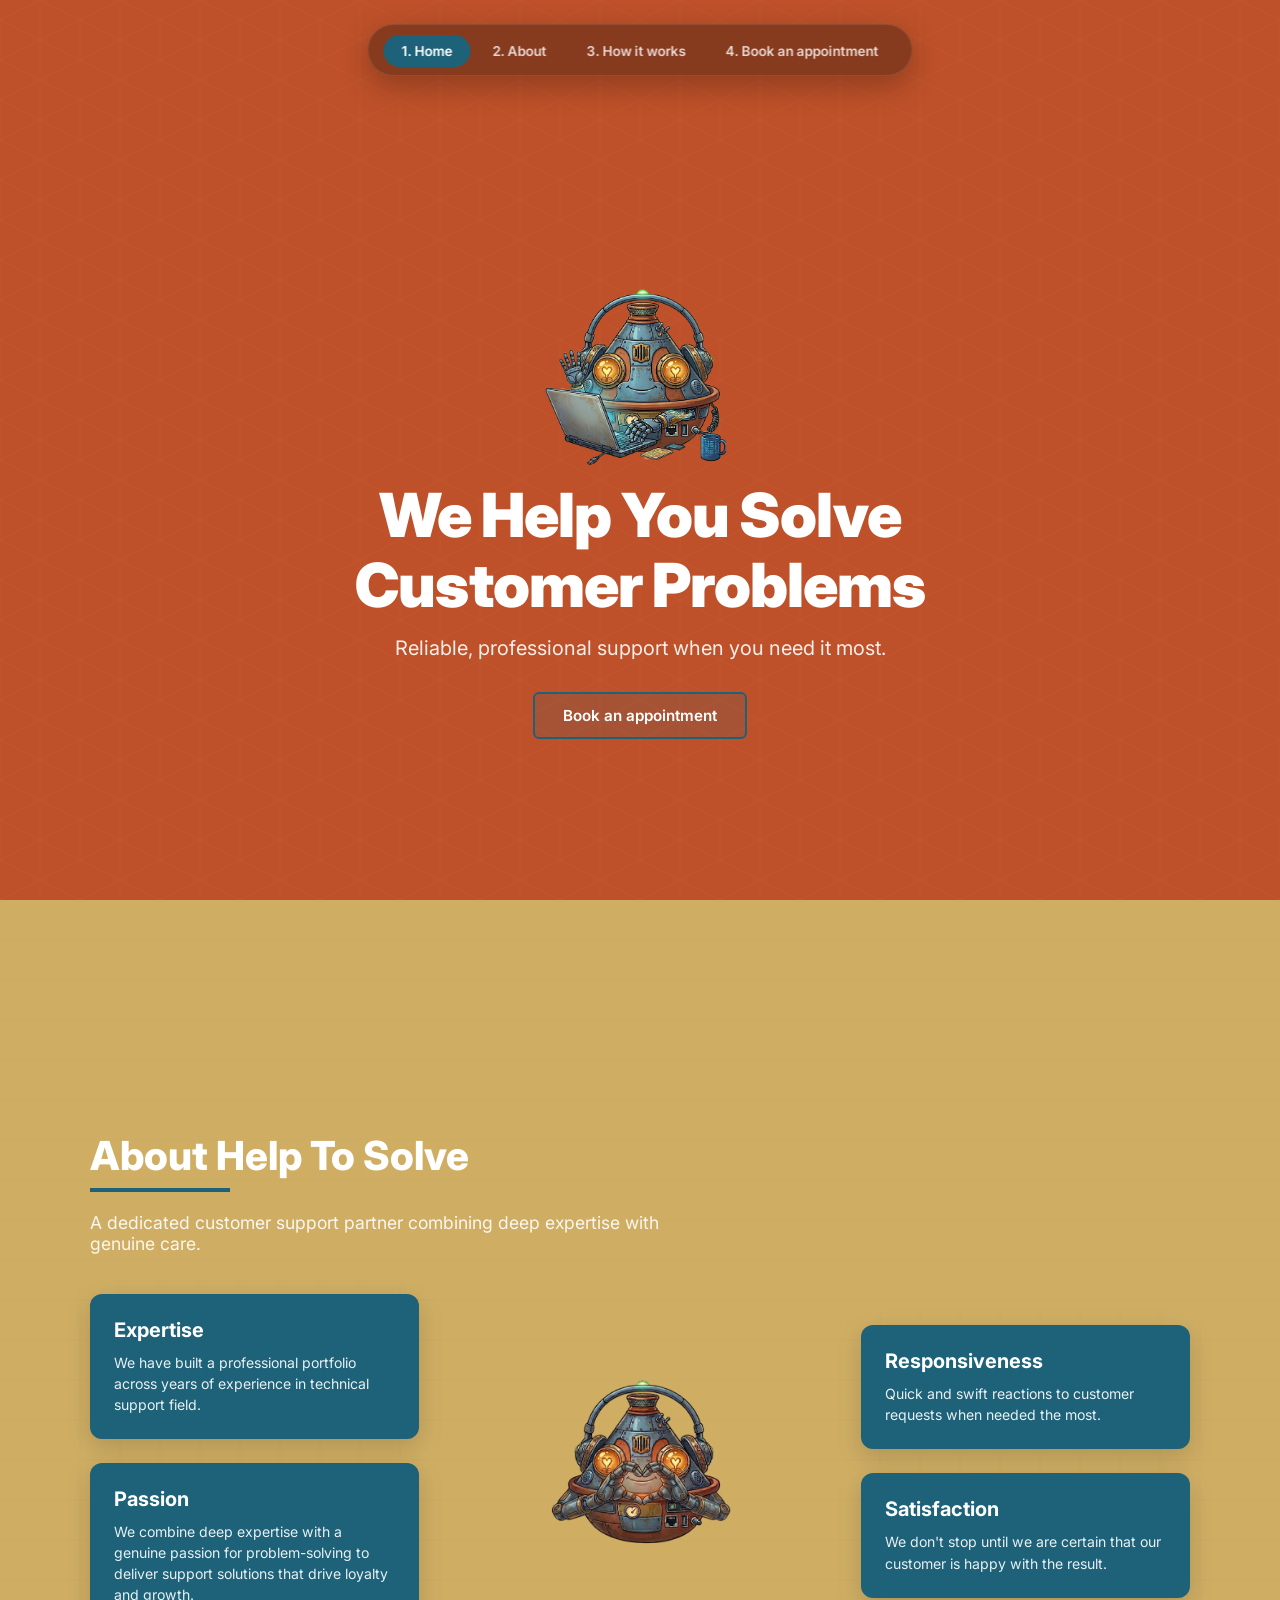
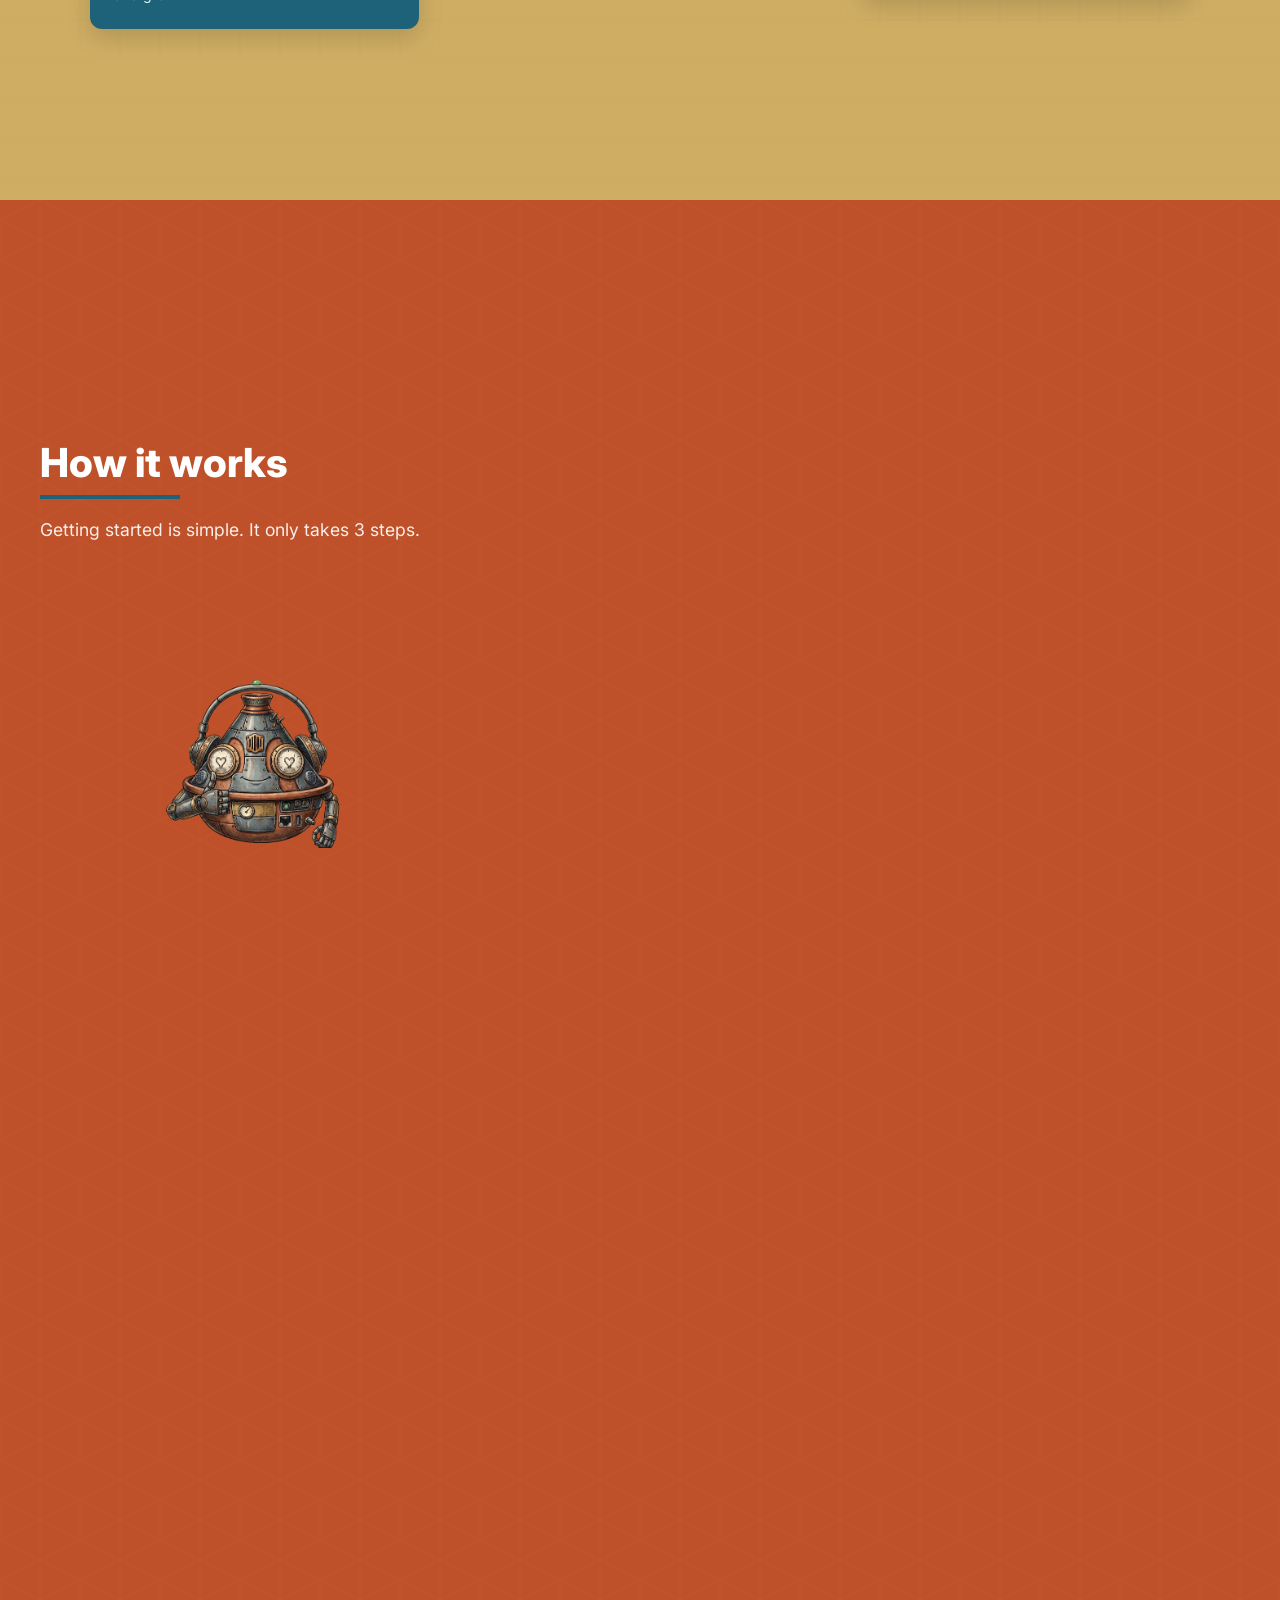
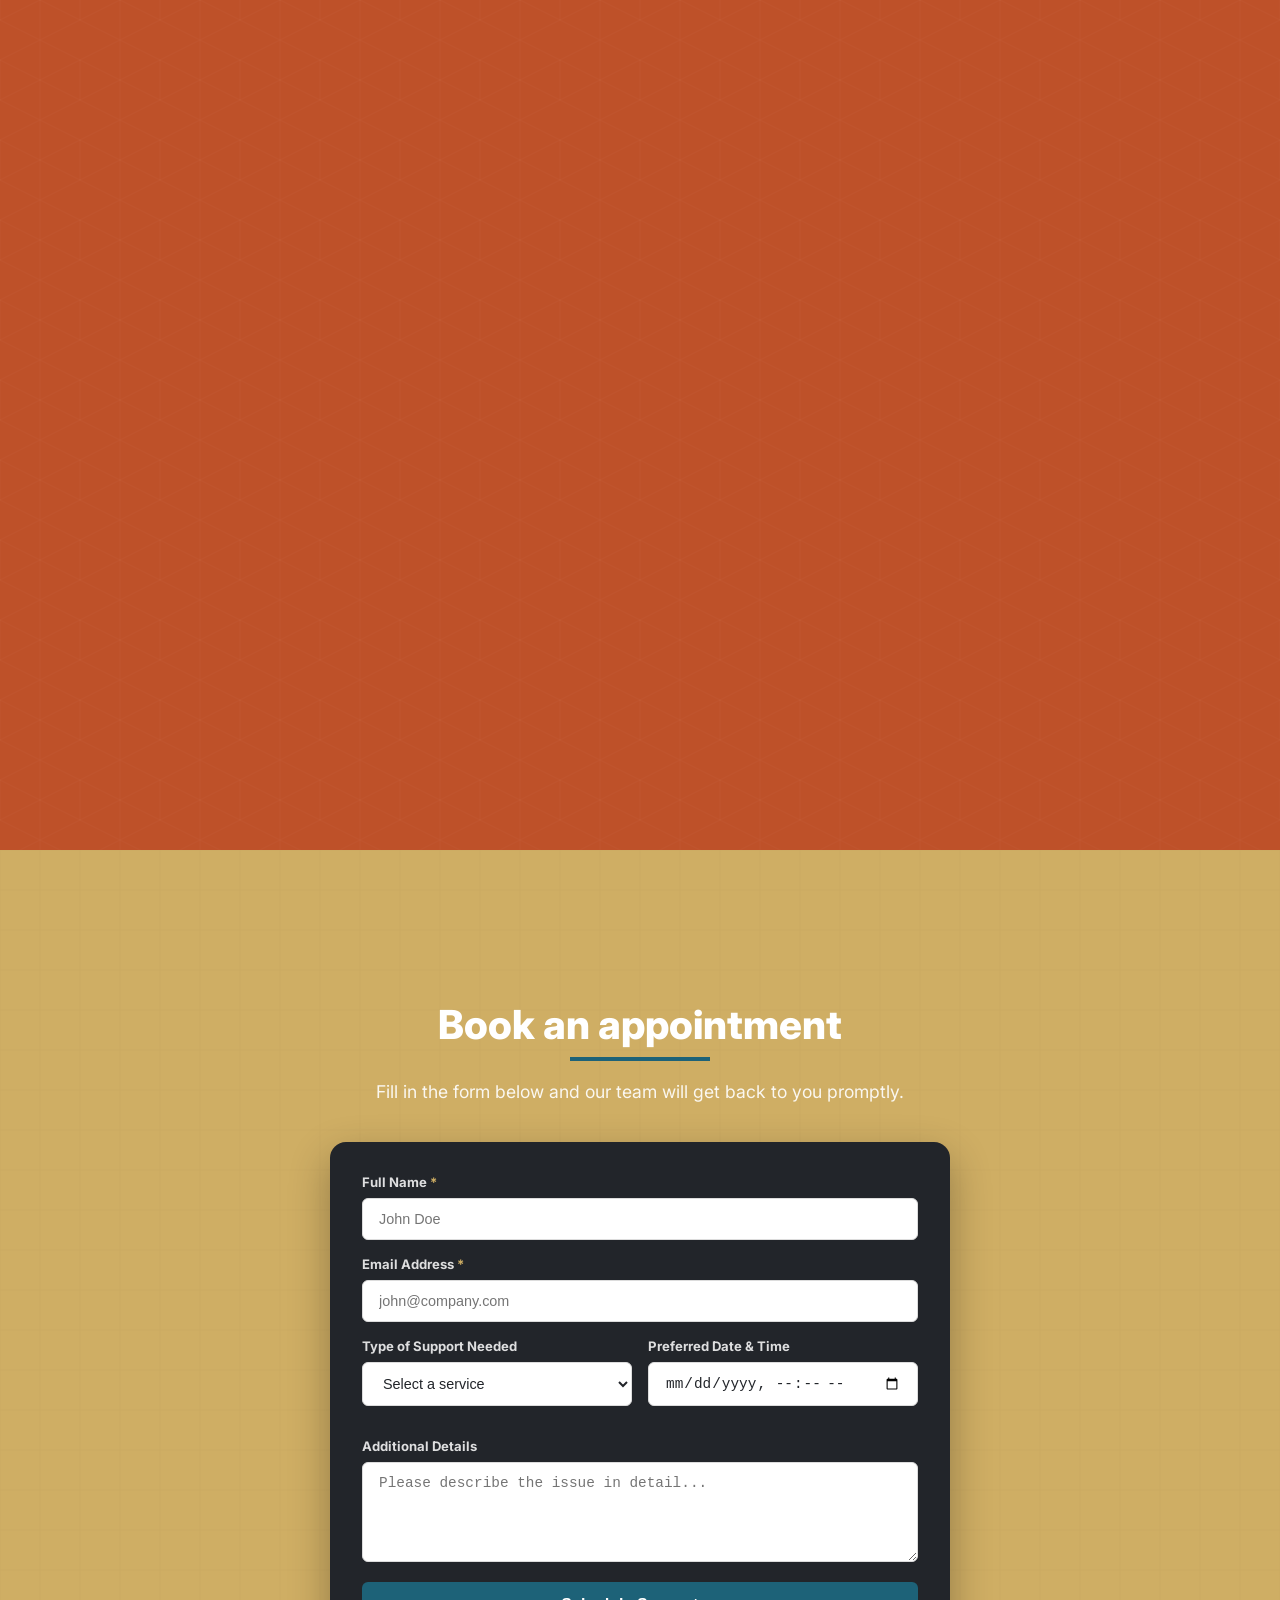
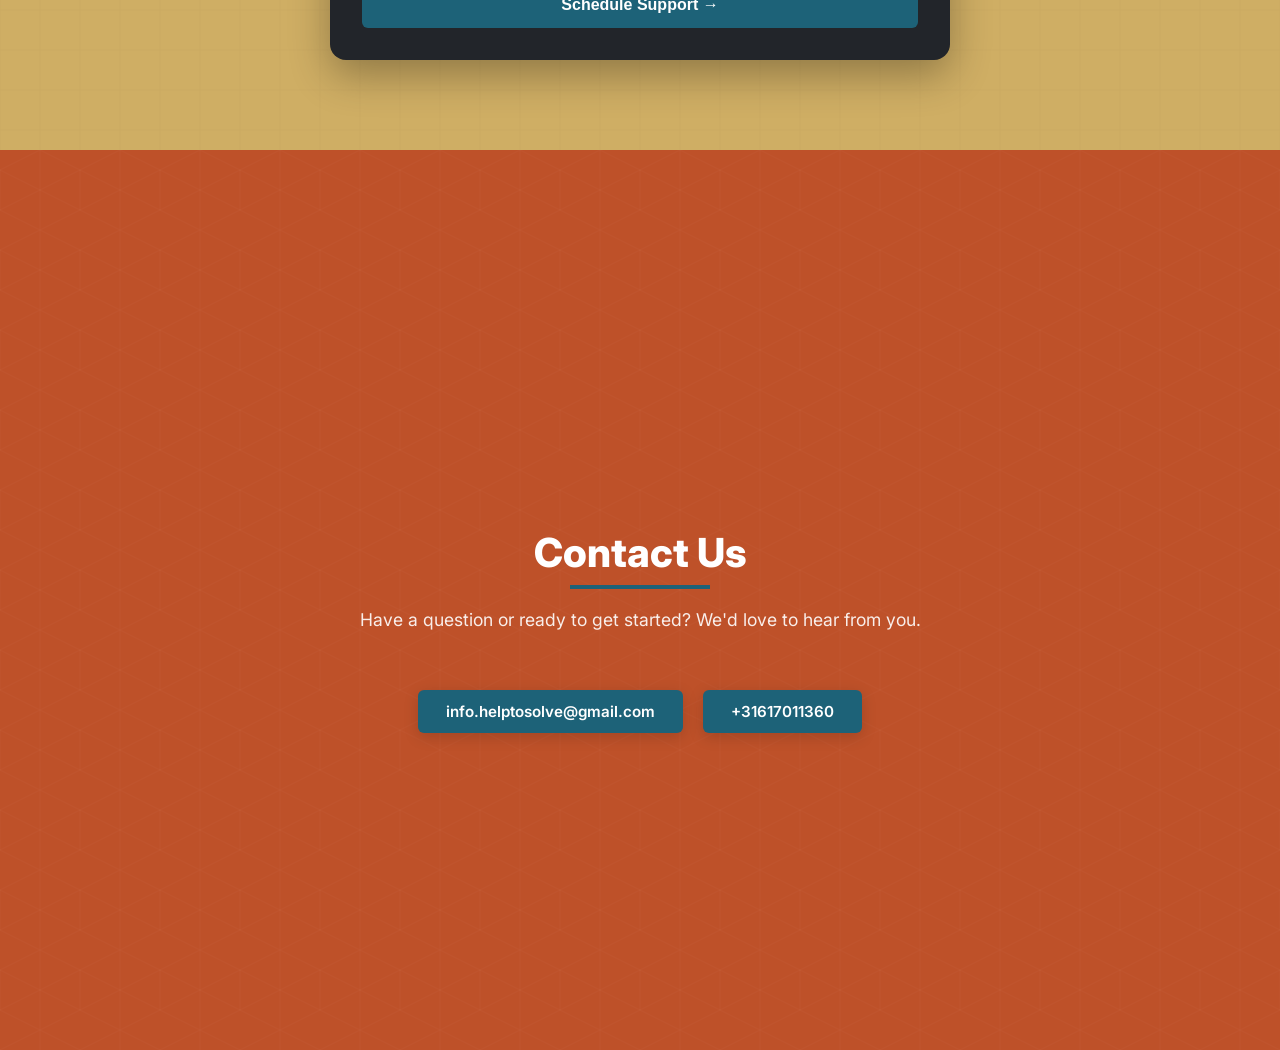
<file: index.html>
<!DOCTYPE html>
<html lang="en">
<head>
  <meta charset="UTF-8">
  <meta name="viewport" content="width=device-width, initial-scale=1.0">
  <title>Help To Solve - Professional Customer Support</title>
  
  <!-- Import Inter Google Font -->
  <link rel="preconnect" href="https://fonts.googleapis.com">
  <link rel="preconnect" href="https://fonts.gstatic.com" crossorigin>
  <link href="https://fonts.googleapis.com/css2?family=Inter:wght@400;600;700;800;900&display=swap" rel="stylesheet">

  <style>
    /* Global Styles */
    * {
      box-sizing: border-box;
      margin: 0;
      padding: 0;
    }
    
    html {
      scroll-behavior: smooth;
      font-family: 'Inter', sans-serif;
    }

    body {
      background-color: #1a1a1a;
      color: #ffffff;
      overflow-x: hidden;
    }

    /* Colors and Background Patterns */
    :root {
      --color-rust: #be5129;
      --color-rust-dark: #2a1a10;
      --color-gold: #cfae64;
      --color-teal: #1d6278;
      --color-teal-hover: #154c5d;
      --color-dark-card: #22252a;
    }

    /* Subtle isometric cube/hexagon grid for orange sections */
    .bg-rust-pattern {
      background-color: var(--color-rust);
      background-image: url("data:image/svg+xml,%3Csvg xmlns='http://www.w3.org/2000/svg' width='80' height='80' viewBox='0 0 80 80'%3E%3Cpath d='M40 0 L80 20 L80 60 L40 80 L0 60 L0 20 Z' fill='none' stroke='rgba(255,255,255,0.025)' stroke-width='1'/%3E%3Cpath d='M40 0 L40 80' fill='none' stroke='rgba(255,255,255,0.025)' stroke-width='1'/%3E%3Cpath d='M0 20 L80 60' fill='none' stroke='rgba(255,255,255,0.025)' stroke-width='1'/%3E%3Cpath d='M0 60 L80 20' fill='none' stroke='rgba(255,255,255,0.025)' stroke-width='1'/%3E%3C/svg%3E");
      transition: background-color 1.4s ease;
    }

    /* Subtle grid overlay for gold sections */
    .bg-gold-pattern {
      background-color: var(--color-gold);
      background-image: url("data:image/svg+xml,%3Csvg xmlns='http://www.w3.org/2000/svg' width='40' height='40' viewBox='0 0 40 40'%3E%3Crect width='40' height='40' fill='none' stroke='rgba(0,0,0,0.02)' stroke-width='1'/%3E%3C/svg%3E");
    }

    /* Parallax Card-Stacking Layout */
    section {
      position: sticky;
      top: 0;
      height: 100vh;
      width: 100%;
      display: flex;
      flex-direction: column;
      justify-content: center;
      align-items: center;
      overflow: hidden;
      padding: 100px 40px 40px 40px;
    }

    /* Z-Index sequence for card-overlap effect */
    #home { z-index: 1; }
    #about { z-index: 2; }
    #how-it-works-sec { z-index: 3; }
    #book { z-index: 4; }
    #contact { z-index: 5; }

    /* ===================== Intro / Boot Sequence ===================== */
    /* Hero starts darkened; JS removes .intro-active once the boot sequence finishes */
    #home.intro-active {
      background-color: var(--color-rust-dark);
    }

    #home.intro-active .bg-rust-pattern-overlay {
      opacity: 0;
    }

    /* Hero copy + button stay hidden/dim until boot completes */
    .hero-reveal {
      opacity: 0;
      transform: translateY(10px);
      transition: opacity 0.9s ease, transform 0.9s ease;
      pointer-events: none;
    }

    .hero-reveal.revealed {
      opacity: 1;
      transform: translateY(0);
      pointer-events: auto;
    }

    /* Nav stays hidden/dim until boot completes (transform combined with centering transform below) */
    .nav-container {
      opacity: 0;
      transition: opacity 0.9s ease, transform 0.9s ease;
      pointer-events: none;
    }

    .nav-container.revealed {
      opacity: 1;
      pointer-events: auto;
    }

    /* Eyes-off / eyes-on robot crossfade */
    .boot-robot-stack {
      position: relative;
      width: 220px;
      height: 220px;
    }

    .boot-robot-stack img {
      position: absolute;
      top: 0;
      left: 0;
      width: 220px;
      height: 220px;
      object-fit: contain;
    }

    #robot-eyes-off {
      opacity: 1;
      transition: opacity 1s ease;
    }

    #robot-eyes-on {
      opacity: 0;
      transition: opacity 1s ease;
    }

    #robot-eyes-off.eyes-off-hidden {
      opacity: 0;
    }

    #robot-eyes-on.eyes-on-visible {
      opacity: 1;
    }

    /* ===================== Nav Bar Wizard ===================== */
    .nav-container {
      position: fixed;
      top: 24px;
      left: 50%;
      transform: translateX(-50%);
      z-index: 1000;
      background-color: rgba(50, 25, 15, 0.4);
      backdrop-filter: blur(12px);
      -webkit-backdrop-filter: blur(12px);
      border: 1px solid rgba(255, 255, 255, 0.1);
      border-radius: 50px;
      padding: 15px;
      box-shadow: 0 10px 30px rgba(0, 0, 0, 0.25);
      width: max-content;
      max-width: 90%;
    }

    .nav-links {
      display: flex;
      gap: 4px;
      list-style: none;
      align-items: center;
    }

    .nav-item {
      color: rgba(255, 255, 255, 0.8);
      text-decoration: none;
      font-size: 0.85rem;
      font-weight: 600;
      padding: 8px 18px;
      border-radius: 30px;
      transition: all 0.3s ease;
      white-space: nowrap;
    }

    .nav-item:hover {
      color: #ffffff;
      background-color: rgba(255, 255, 255, 0.05);
    }

    .nav-item.active {
      color: #ffffff;
      background-color: var(--color-teal);
    }

    /* Common Typography & Title styling */
    .section-title {
      font-size: 2.5rem;
      font-weight: 800;
      text-align: left;
      margin-bottom: 8px;
      color: #ffffff;
    }

    .section-title.centered {
      text-align: center;
    }

    .underline-bar {
      width: 140px;
      height: 4px;
      background-color: var(--color-teal);
      margin-bottom: 20px;
    }

    .underline-bar.centered {
      margin-left: auto;
      margin-right: auto;
    }

    .section-desc {
      font-size: 1.1rem;
      color: rgba(255, 255, 255, 0.9);
      margin-bottom: 40px;
      text-align: left;
      font-weight: 400;
      max-width: 600px;
    }

    .section-desc.centered {
      text-align: center;
      margin-left: auto;
      margin-right: auto;
    }

    /* Section 1: Hero Home */
    #home .hero-content {
      text-align: center;
      max-width: 800px;
      z-index: 10;
    }

    #home h1 {
      font-size: 3.8rem;
      font-weight: 900;
      line-height: 1.15;
      margin-bottom: 16px;
      letter-spacing: -1px;
    }

    #home p {
      font-size: 1.25rem;
      color: rgba(255, 255, 255, 0.9);
      margin-bottom: 32px;
    }

    .btn-outline-teal {
      display: inline-block;
      text-decoration: none;
      color: #ffffff;
      font-weight: 600;
      border: 2px solid var(--color-teal);
      background-color: rgba(29, 98, 120, 0.15);
      padding: 12px 28px;
      border-radius: 6px;
      font-size: 0.95rem;
      transition: all 0.3s ease;
      cursor: pointer;
    }

    .btn-outline-teal:hover {
      background-color: var(--color-teal);
      box-shadow: 0 4px 15px rgba(29, 98, 120, 0.4);
    }

    .hero-robot-container {
      margin-top: 40px;
      display: flex;
      justify-content: center;
    }

    /* Robot images: circular background removed, transparent/contain only */
    .robot-img {
      width: 220px;
      height: 220px;
      object-fit: contain;
      background-color: transparent;
    }

    /* Section 2: About */
    #about {
      color: #ffffff;
    }

    #about .about-header {
      width: 100%;
      max-width: 1100px;
    }

    .about-grid {
      display: grid;
      grid-template-columns: 1fr 1.1fr 1fr;
      gap: 40px;
      align-items: center;
      width: 100%;
      max-width: 1100px;
    }

    .about-column {
      display: flex;
      flex-direction: column;
      gap: 24px;
    }

    .about-card {
      background-color: var(--color-teal);
      border-radius: 12px;
      padding: 24px;
      box-shadow: 0 8px 24px rgba(0, 0, 0, 0.15);
    }

    .about-card h3 {
      font-size: 1.25rem;
      font-weight: 700;
      margin-bottom: 10px;
    }

    .about-card p {
      font-size: 0.88rem;
      line-height: 1.5;
      color: rgba(255, 255, 255, 0.9);
    }

    .about-robot-center {
      display: flex;
      justify-content: center;
      align-items: center;
    }

    /* Section 3: How It Works Scroll Pin Setup */
    #how-it-works-sec {
      position: relative;
      height: 250vh; /* Set generous heights to allow trigger scroll room */
      padding: 0;
    }

    .how-it-works-sticky {
      position: sticky;
      top: 0;
      height: 100vh;
      width: 100%;
      display: flex;
      flex-direction: column;
      justify-content: center;
      padding: 100px 40px 40px 40px;
    }

    .how-it-works-header {
      width: 100%;
      max-width: 1000px;
      margin-bottom: 20px;
    }

    .how-it-works-content {
      display: grid;
      grid-template-columns: 1fr 1.2fr;
      gap: 60px;
      align-items: center;
      width: 100%;
      max-width: 1000px;
    }

    .how-it-works-robot {
      display: flex;
      justify-content: center;
    }

    .dialog-steps {
      display: flex;
      flex-direction: column;
      gap: 24px;
    }

    /* Dialogue Speech Bubble Style */
    .dialog-bubble {
      position: relative;
      background-color: var(--color-teal);
      border-radius: 12px;
      padding: 20px 24px;
      box-shadow: 0 8px 20px rgba(0, 0, 0, 0.15);
      opacity: 0;
      transform: translateX(30px);
      transition: all 0.6s cubic-bezier(0.16, 1, 0.3, 1);
    }

    .dialog-bubble.visible {
      opacity: 1;
      transform: translateX(0);
    }

    /* Dialogue Tail pointing towards the robot on the left */
    .dialog-bubble::after {
      content: '';
      position: absolute;
      left: -12px;
      top: 50%;
      transform: translateY(-50%);
      border-width: 8px 12px 8px 0;
      border-style: solid;
      border-color: transparent var(--color-teal) transparent transparent;
      display: block;
      width: 0;
    }

    .dialog-bubble h3 {
      font-size: 1.15rem;
      font-weight: 700;
      margin-bottom: 8px;
    }

    .dialog-bubble p {
      font-size: 0.88rem;
      line-height: 1.5;
      color: rgba(255, 255, 255, 0.9);
    }

    /* Section 4: Book an Appointment Form */
    .form-container {
      background-color: var(--color-dark-card);
      border-radius: 16px;
      width: 100%;
      max-width: 620px;
      padding: 32px;
      box-shadow: 0 15px 40px rgba(0, 0, 0, 0.3);
    }

    .form-row {
      display: grid;
      grid-template-columns: 1fr 1fr;
      gap: 16px;
      margin-bottom: 16px;
    }

    .form-group {
      margin-bottom: 16px;
    }

    .form-group label {
      display: block;
      margin-bottom: 8px;
      font-size: 0.82rem;
      font-weight: 700;
      color: rgba(255, 255, 255, 0.85);
    }

    .form-group label span {
      color: var(--color-gold);
    }

    .form-input, .form-select, .form-textarea {
      width: 100%;
      background-color: #ffffff;
      border: 1px solid #dcdcdc;
      border-radius: 6px;
      color: #22252a;
      padding: 12px 16px;
      font-size: 0.9rem;
      outline: none;
      transition: border-color 0.2s;
    }

    .form-input:focus, .form-select:focus, .form-textarea:focus {
      border-color: var(--color-teal);
    }

    .form-textarea {
      resize: vertical;
      min-height: 100px;
    }

    .btn-submit {
      width: 100%;
      background-color: var(--color-teal);
      color: #ffffff;
      border: none;
      border-radius: 6px;
      padding: 14px;
      font-size: 1rem;
      font-weight: 700;
      cursor: pointer;
      display: flex;
      align-items: center;
      justify-content: center;
      gap: 8px;
      transition: background-color 0.2s;
    }

    .btn-submit:hover {
      background-color: var(--color-teal-hover);
    }

    /* Section 5: Contact Us */
    .contact-pills {
      display: flex;
      gap: 20px;
      justify-content: center;
      margin-top: 20px;
    }

    .contact-pill {
      background-color: var(--color-teal);
      color: #ffffff;
      text-decoration: none;
      padding: 12px 28px;
      border-radius: 6px;
      font-weight: 600;
      font-size: 0.95rem;
      box-shadow: 0 4px 15px rgba(0, 0, 0, 0.15);
      transition: background-color 0.2s;
    }

    .contact-pill:hover {
      background-color: var(--color-teal-hover);
    }

    /* ===================== Responsive Design ===================== */

    /* ---- Tablet / small laptop (≤ 1024px): loosen up the widest desktop layout ---- */
    @media (max-width: 1024px) {
      .about-grid {
        grid-template-columns: 1fr 0.9fr 1fr;
        gap: 24px;
      }

      .how-it-works-content {
        gap: 36px;
      }

      #home h1 {
        font-size: 3.1rem;
      }
    }

    /* ---- Mobile (≤ 768px): stack everything, switch to a static document flow ---- */
    @media (max-width: 768px) {
      /* Stack layout on smaller screens to avoid overlapping cramped cards */
      section {
        position: relative !important;
        height: auto !important;
        min-height: 100vh;
        padding: 96px 20px 48px 20px;
      }

      #how-it-works-sec {
        height: auto !important;
        padding: 96px 20px 48px 20px;
      }

      .how-it-works-sticky {
        position: relative !important;
        height: auto !important;
        min-height: 0;
        padding: 0;
      }

      /* Nav: shrink padding, font size, and item spacing so 4 links fit comfortably */
      .nav-container {
        top: 14px;
        padding: 8px;
        max-width: 94%;
      }

      .nav-links {
        gap: 2px;
      }

      .nav-item {
        font-size: 0.72rem;
        padding: 7px 11px;
      }

      .section-title {
        font-size: 1.9rem;
      }

      .section-desc {
        font-size: 0.98rem;
        margin-bottom: 28px;
      }

      .underline-bar {
        width: 90px;
      }

      /* Hero */
      #home h1 {
        font-size: 2.2rem;
        letter-spacing: -0.5px;
      }

      #home p {
        font-size: 1.05rem;
        margin-bottom: 24px;
      }

      .boot-robot-stack,
      .boot-robot-stack img,
      .robot-img {
        width: 170px;
        height: 170px;
      }

      .hero-robot-container {
        margin-top: 24px;
      }

      .about-grid, .how-it-works-content {
        grid-template-columns: 1fr;
        gap: 28px;
      }

      .about-column {
        order: 2;
        gap: 16px;
      }

      .about-robot-center {
        order: 1;
      }

      .about-card {
        padding: 20px;
      }

      /* Force elements visible on mobile instead of scroll-tied */
      .dialog-bubble {
        opacity: 1 !important;
        transform: none !important;
        padding: 16px 18px;
      }

      .dialog-bubble::after {
        left: 50%;
        top: -12px;
        transform: translateX(-50%) rotate(90deg);
      }

      .how-it-works-robot {
        margin-bottom: 8px;
      }

      /* Form */
      .form-container {
        padding: 22px;
        border-radius: 14px;
      }

      .form-row {
        grid-template-columns: 1fr;
        margin-bottom: 0;
      }

      /* Prevent iOS Safari from auto-zooming on input focus */
      .form-input, .form-select, .form-textarea {
        font-size: 16px;
        padding: 12px 14px;
      }

      .contact-pills {
        flex-direction: column;
        align-items: center;
        width: 100%;
        gap: 14px;
      }

      .contact-pill {
        width: 100%;
        max-width: 100%;
        text-align: center;
        font-size: 0.85rem;
        padding: 12px 16px;
        word-break: break-word;
        box-sizing: border-box;
      }
    }

    /* ---- Small phones (≤ 420px): tighten further ---- */
    @media (max-width: 420px) {
      .nav-container {
        padding: 6px;
      }

      .nav-item {
        font-size: 0.66rem;
        padding: 6px 8px;
      }

      #home h1 {
        font-size: 1.85rem;
      }

      #home p {
        font-size: 0.95rem;
      }

      .section-title {
        font-size: 1.6rem;
      }

      .boot-robot-stack,
      .boot-robot-stack img,
      .robot-img {
        width: 140px;
        height: 140px;
      }

      .btn-outline-teal {
        padding: 11px 22px;
        font-size: 0.88rem;
      }

      section {
        padding: 88px 16px 40px 16px;
      }

      #how-it-works-sec {
        padding: 88px 16px 40px 16px;
      }

      .form-container {
        padding: 16px;
      }
    }

    /* ---- Respect reduced-motion preferences across all breakpoints ---- */
    @media (prefers-reduced-motion: reduce) {
      .bg-rust-pattern,
      .hero-reveal,
      .nav-container,
      #robot-eyes-off,
      #robot-eyes-on,
      .dialog-bubble {
        transition: none !important;
      }
    }
  </style>
</head>
<body>

  <!-- Blurred Navigation Wizard (hidden until boot sequence completes) -->
  <nav class="nav-container" id="mainNav">
    <ul class="nav-links">
      <li><a href="#home" class="nav-item active" data-short="Home">1. Home</a></li>
      <li><a href="#about" class="nav-item" data-short="About">2. About</a></li>
      <li><a href="#how-it-works" class="nav-item" data-short="How it works">3. How it works</a></li>
      <li><a href="#book" class="nav-item" data-short="Book">4. Book an appointment</a></li>
    </ul>
  </nav>

  <!-- Section 1: Hero / Home -->
  <section id="home" class="bg-rust-pattern intro-active">
    <div class="hero-content">

      <!-- Boot sequence robot: eyes-off image crossfades into eyes-on image -->
      <div class="hero-robot-container">
        <div class="boot-robot-stack">
          <img id="robot-eyes-off" src="ishaq2photos/tajioff.png" alt="Robot booting up" class="robot-img">
          <img id="robot-eyes-on" src="ishaq2photos/taji.png" alt="Robot ready to help" class="robot-img">
        </div>
      </div>

      <!-- Headline, copy, and CTA stay hidden until boot completes -->
      <h1 class="hero-reveal" id="heroTitle">We Help You Solve Customer Problems</h1>
      <p class="hero-reveal" id="heroDesc">Reliable, professional support when you need it most.</p>
      <a href="#book" class="btn-outline-teal hero-btn hero-reveal" id="heroBtn">Book an appointment</a>
    </div>
  </section>

  <!-- Section 2: About -->
  <section id="about" class="bg-gold-pattern">
    <div class="about-header">
      <h2 class="section-title">About Help To Solve</h2>
      <div class="underline-bar"></div>
      <p class="section-desc">A dedicated customer support partner combining deep expertise with genuine care.</p>
    </div>

    <div class="about-grid">
      <!-- Left Cards -->
      <div class="about-column">
        <div class="about-card">
          <h3>Expertise</h3>
          <p>We have built a professional portfolio across years of experience in technical support field.</p>
        </div>
        <div class="about-card">
          <h3>Passion</h3>
          <p>We combine deep expertise with a genuine passion for problem-solving to deliver support solutions that drive loyalty and growth.</p>
        </div>
      </div>

      <!-- Center Robot forming a Heart Placeholder -->
      <div class="about-robot-center">
        <img src="ishaq2photos/tajilovely.png" alt="About Robot Placeholder" class="robot-img">
      </div>

      <!-- Right Cards -->
      <div class="about-column">
        <div class="about-card">
          <h3>Responsiveness</h3>
          <p>Quick and swift reactions to customer requests when needed the most.</p>
        </div>
        <div class="about-card">
          <h3>Satisfaction</h3>
          <p>We don't stop until we are certain that our customer is happy with the result.</p>
        </div>
      </div>
    </div>
  </section>

  <!-- Section 3: How it Works (Wrapper triggers scroll pin inside sticky) -->
  <div id="how-it-works-sec" class="bg-rust-pattern">
    <div class="how-it-works-sticky">
      <div class="how-it-works-header">
        <h2 class="section-title">How it works</h2>
        <div class="underline-bar"></div>
        <p class="section-desc">Getting started is simple. It only takes 3 steps.</p>
      </div>

      <div class="how-it-works-content">
        <!-- Thumbs-up robot Placeholder -->
        <div class="how-it-works-robot">
          <img src="ishaq2photos/tajithumbsup.png" alt="How It Works Robot Placeholder" class="robot-img">
        </div>

        <!-- Scroll-Triggered Speech Dialogue Boxes -->
        <div class="dialog-steps">
          <div class="dialog-bubble" id="step1">
            <h3>1. Book An Appointment</h3>
            <p>Choose a time that works for you and tell us about your needs.</p>
          </div>
          <div class="dialog-bubble" id="step2">
            <h3>2. We Analyze your issue</h3>
            <p>Our team reviews your situation and crafts a tailored plan.</p>
          </div>
          <div class="dialog-bubble" id="step3">
            <h3>3. We come up with solutions</h3>
            <p>We implement solutions quickly so you can get back to growing.</p>
          </div>
        </div>
      </div>
    </div>
  </div>

  <!-- Section 4: Book An Appointment -->
  <section id="book" class="bg-gold-pattern">
    <h2 class="section-title centered">Book an appointment</h2>
    <div class="underline-bar centered"></div>
    <p class="section-desc centered">Fill in the form below and our team will get back to you promptly.</p>

    <div class="form-container">
      <form id="bookingForm" class="booking-form" method="POST" action="https://formsubmit.co/info.helptosolve@gmail.com">
        <input type="hidden" name="_subject" value="New Help to Solve Booking Request">
        <input type="hidden" name="_template" value="table">
        <input type="hidden" name="_next" value="https://your-site-url.com/thank-you.html">

        <div class="form-group">
          <label for="fullname">Full Name <span>*</span></label>
          <input type="text" id="fullname" name="name" class="form-input" placeholder="John Doe" required>
        </div>

        <div class="form-group">
          <label for="email">Email Address <span>*</span></label>
          <input type="email" id="email" name="email" class="form-input" placeholder="john@company.com" required>
        </div>

        <div class="form-row">
          <div class="form-group">
            <label for="support-type">Type of Support Needed</label>
            <select id="support-type" name="service" class="form-select" required>
              <option value="">Select a service</option>
              <option value="Customer Support">Customer Support</option>
              <option value="Technical Support">Technical Support</option>
              <option value="Billing Support">Billing Support</option>
              <option value="General Inquiry">General Inquiry</option>
            </select>
          </div>
          <div class="form-group">
            <label for="datetime">Preferred Date & Time</label>
            <input type="datetime-local" id="datetime" name="datetime" class="form-input" required>
          </div>
        </div>

        <div class="form-group">
          <label for="details">Additional Details</label>
          <textarea id="details" name="message" class="form-textarea" placeholder="Please describe the issue in detail..."></textarea>
        </div>

        <button type="submit" class="btn-submit">
          Schedule Support &rarr;
        </button>
      </form>
    </div>
  </section>

  <!-- Section 5: Contact Us / Footer -->
  <section id="contact" class="bg-rust-pattern">
    <h2 class="section-title centered">Contact Us</h2>
    <div class="underline-bar centered"></div>
    <p class="section-desc centered">Have a question or ready to get started? We'd love to hear from you.</p>

    <div class="contact-pills">
      <a href="mailto:info.helptosolve@gmail.com" class="contact-pill">info.helptosolve@gmail.com</a>
      <a href="tel:+31617011360" class="contact-pill">+31617011360</a>
    </div>
  </section>

  <script>
    // ===================== Responsive Nav Labels =====================
    // On narrow screens, swap full nav labels ("1. Book an appointment") for
    // short ones ("Book") so the pill never wraps or overflows horizontally.
    (function () {
      const navItemEls = document.querySelectorAll('.nav-item');
      const fullLabels = Array.from(navItemEls).map(el => el.textContent);
      const breakpoint = window.matchMedia('(max-width: 480px)');

      function applyLabels() {
        navItemEls.forEach((el, i) => {
          el.textContent = breakpoint.matches ? el.dataset.short : fullLabels[i];
        });
      }

      applyLabels();
      breakpoint.addEventListener('change', applyLabels);
    })();

    // ===================== Boot / Intro Sequence =====================
    // 1. Page loads dark, robot eyes off.
    // 2. After a short pause, eyes turn on (crossfade) and background fades to its normal color.
    // 3. Nav, headline, description, and button fade in once the background finishes transitioning.
    window.addEventListener('DOMContentLoaded', () => {
      const homeSection = document.getElementById('home');
      const eyesOff = document.getElementById('robot-eyes-off');
      const eyesOn = document.getElementById('robot-eyes-on');
      const nav = document.getElementById('mainNav');
      const revealEls = document.querySelectorAll('.hero-reveal');

      // Respect users who prefer reduced motion: skip straight to the resolved state.
      const prefersReducedMotion = window.matchMedia('(prefers-reduced-motion: reduce)').matches;

      if (prefersReducedMotion) {
        homeSection.classList.remove('intro-active');
        eyesOff.classList.add('eyes-off-hidden');
        eyesOn.classList.add('eyes-on-visible');
        nav.classList.add('revealed');
        revealEls.forEach(el => el.classList.add('revealed'));
        return;
      }

      // Step 1: brief pause on the dark, eyes-off state so it registers as a deliberate "booting" moment.
      setTimeout(() => {
        // Step 2: eyes turn on and background warms up to its normal rust color, simultaneously.
        eyesOff.classList.add('eyes-off-hidden');
        eyesOn.classList.add('eyes-on-visible');
        homeSection.classList.remove('intro-active');

        // Step 3: once the background/eyes transition is mostly done, reveal nav + hero copy + button.
        setTimeout(() => {
          nav.classList.add('revealed');
          revealEls.forEach(el => el.classList.add('revealed'));
        }, 900);
      }, 900);
    });

    // Elements Selection
    const navItems = document.querySelectorAll('.nav-item');
    const sections = [
      document.getElementById('home'),
      document.getElementById('about'),
      document.getElementById('how-it-works-sec'),
      document.getElementById('book')
    ];

    const howItWorksSection = document.getElementById('how-it-works-sec');
    const bubbles = [
      document.getElementById('step1'),
      document.getElementById('step2'),
      document.getElementById('step3')
    ];

    // Scroll Logic for Nav Wizard and Interactive Dialogue bubbles
    window.addEventListener('scroll', () => {
      const scrollPos = window.scrollY;
      const viewHeight = window.innerHeight;

      // 1. Wizard Indicator Highlight
      let currentActiveIndex = 0;
      sections.forEach((sec, index) => {
        const rect = sec.getBoundingClientRect();
        // Check if the section is currently active within view thresholds
        if (rect.top <= viewHeight * 0.4 && rect.bottom >= viewHeight * 0.4) {
          currentActiveIndex = index;
        }
      });

      // Maintain final nav element state at absolute bottom scroll
      if ((window.innerHeight + window.scrollY) >= document.documentElement.scrollHeight - 50) {
        currentActiveIndex = 3;
      }

      navItems.forEach((item, index) => {
        if (index === currentActiveIndex) {
          item.classList.add('active');
        } else {
          item.classList.remove('active');
        }
      });

      // 2. Individual Dialogue Bubbles Animation (How It Works)
      const rect3 = howItWorksSection.getBoundingClientRect();
      const totalScrollable = rect3.height - viewHeight;
      const currentScroll = -rect3.top;

      if (currentScroll >= 0 && currentScroll <= totalScrollable) {
        const progress = currentScroll / totalScrollable;

        // Custom progressive thresholds for bubble triggers (0.0 to 1.0 span)
        if (progress > 0.1) {
          bubbles[0].classList.add('visible');
        } else {
          bubbles[0].classList.remove('visible');
        }

        if (progress > 0.45) {
          bubbles[1].classList.add('visible');
        } else {
          bubbles[1].classList.remove('visible');
        }

        if (progress > 0.8) {
          bubbles[2].classList.add('visible');
        } else {
          bubbles[2].classList.remove('visible');
        }
      } else if (rect3.top > 0) {
        // Scrolled above section
        bubbles.forEach(b => b.classList.remove('visible'));
      } else if (rect3.bottom < viewHeight) {
        // Scrolled below section
        bubbles.forEach(b => b.classList.add('visible'));
      }
    });

    // Custom Scroll Handling for Anchor Clicks
    document.querySelectorAll('.nav-item, .hero-btn').forEach(anchor => {
      anchor.addEventListener('click', function(e) {
        const targetId = this.getAttribute('href');
        if (!targetId || targetId.charAt(0) !== '#') return;

        e.preventDefault();

        let targetElement = null;
        if (targetId === '#how-it-works') {
          targetElement = document.getElementById('how-it-works-sec');
        } else {
          targetElement = document.querySelector(targetId);
        }

        if (!targetElement) {
          targetElement = document.getElementById(targetId.slice(1));
        }

        if (targetElement) {
          targetElement.scrollIntoView({ behavior: 'smooth', block: 'start' });
          window.location.hash = targetId;
        }
      });
    });
  </script>
</body>
</html>
</file>
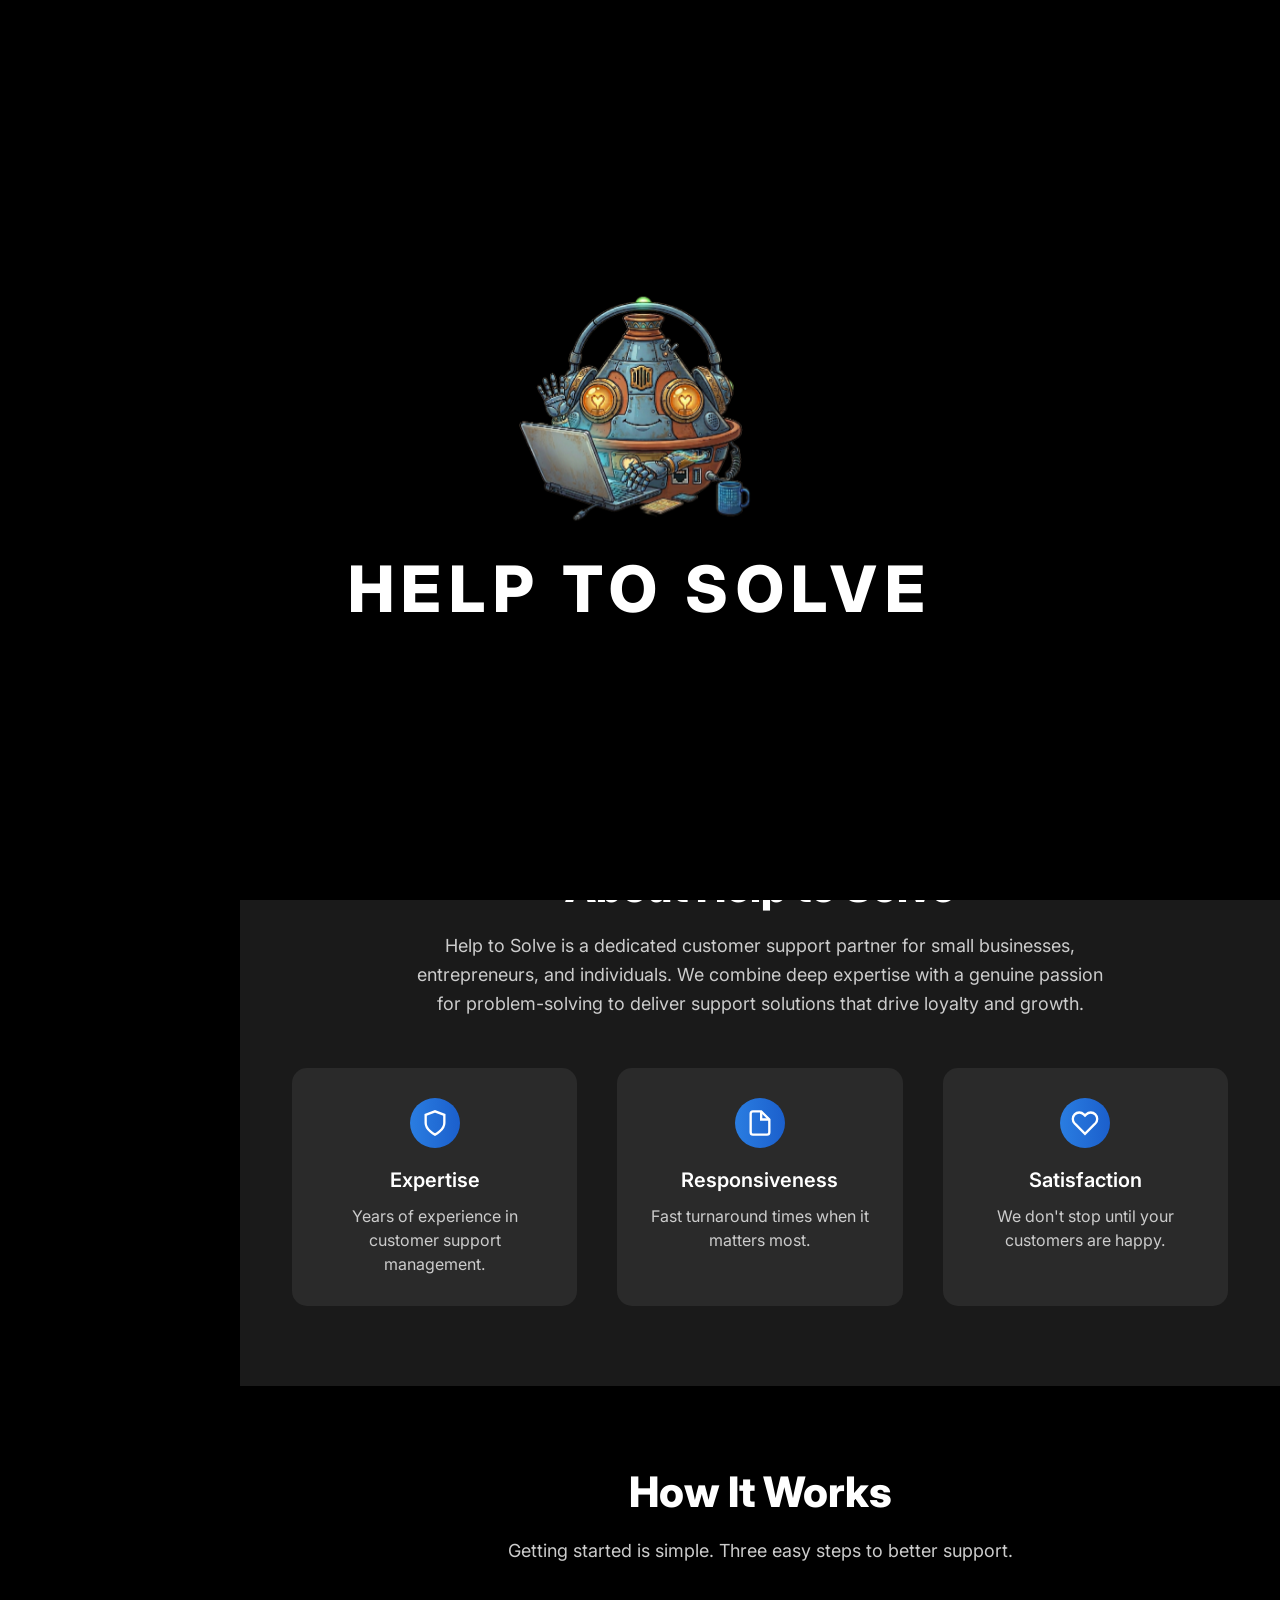
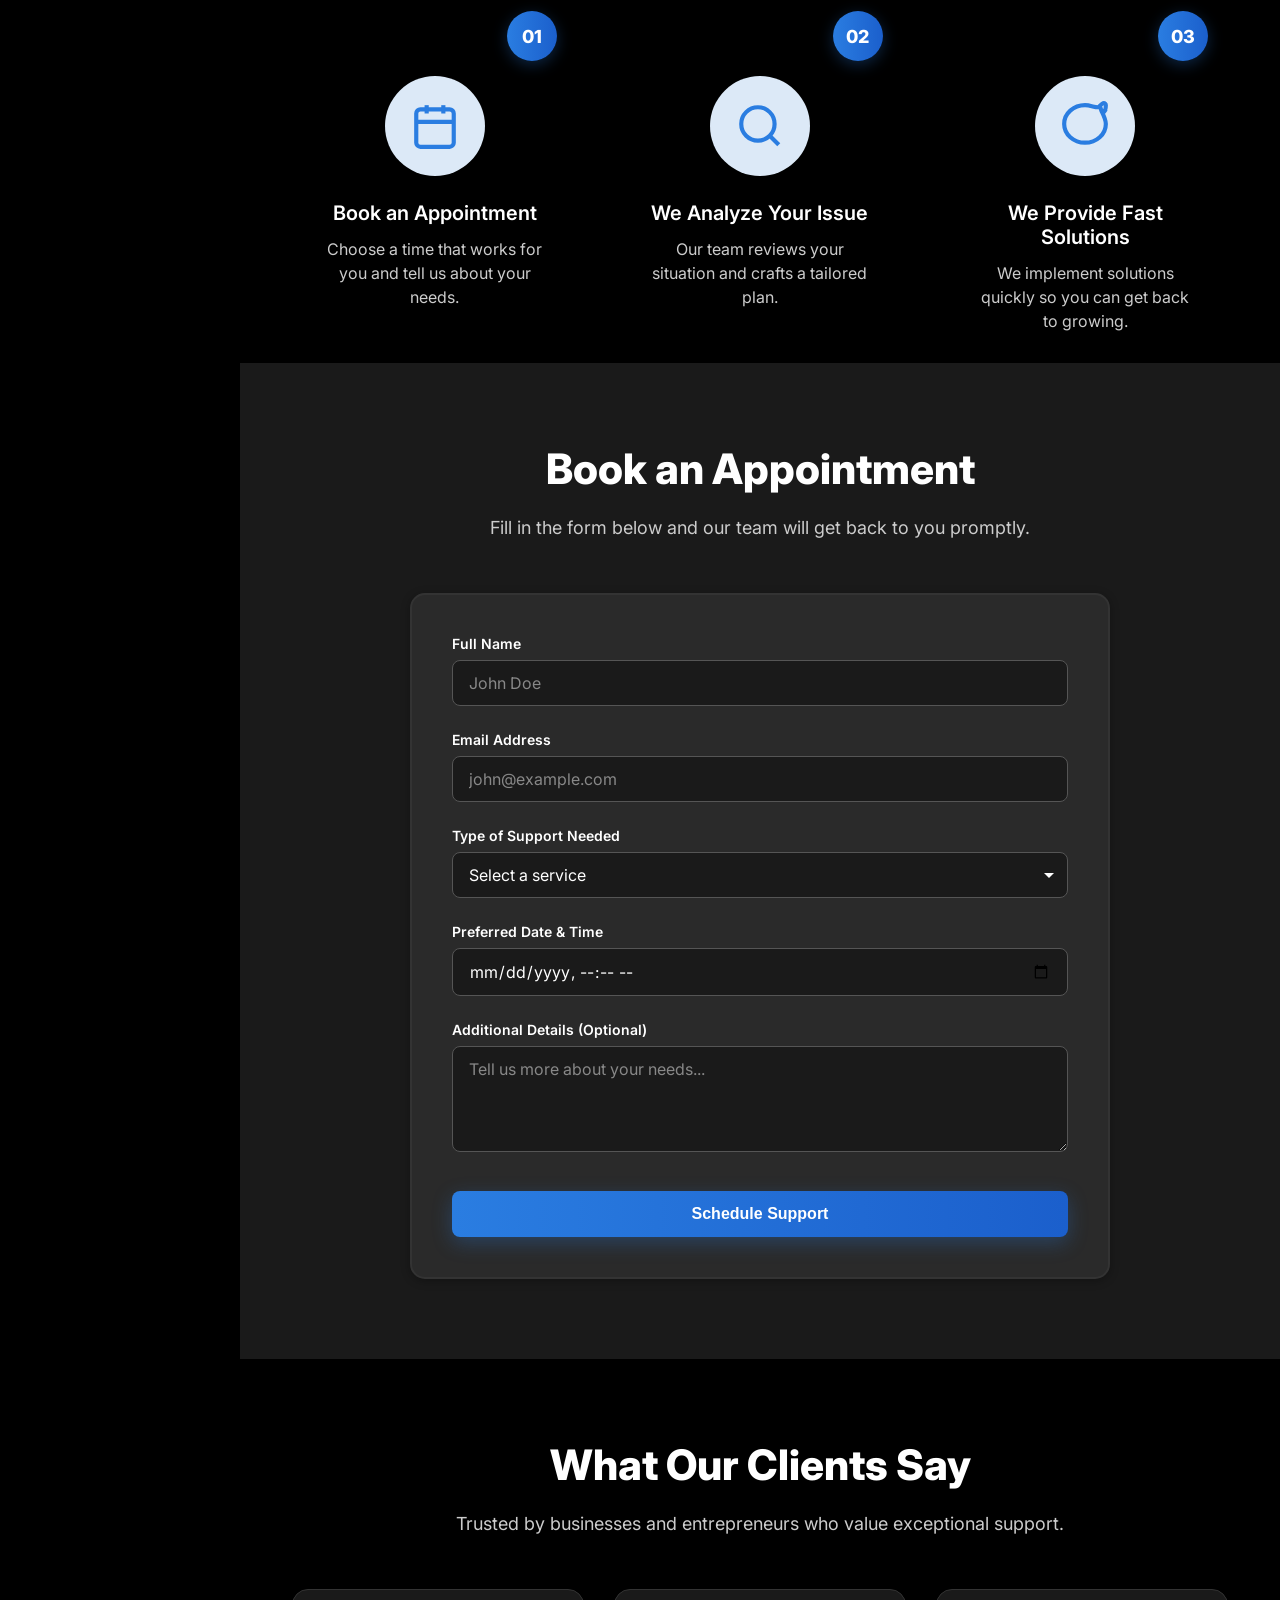
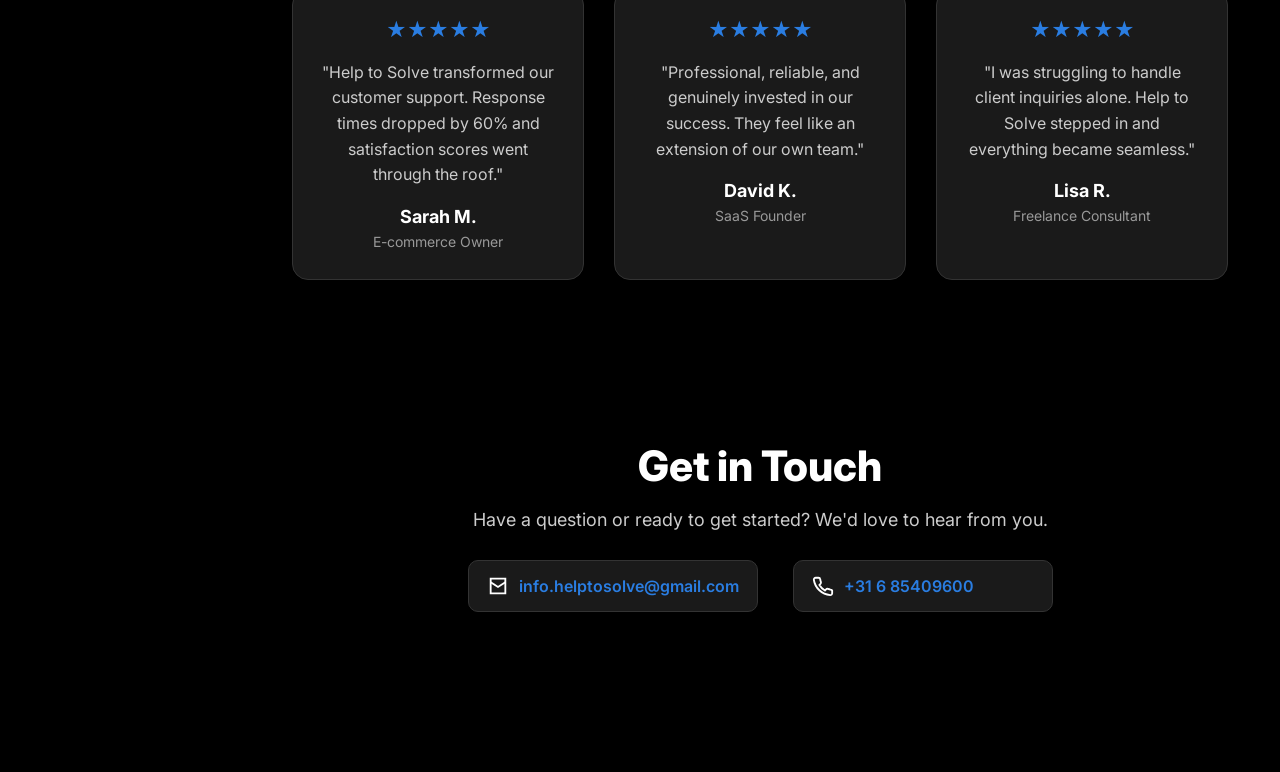
<file: ishaq.html>
<!DOCTYPE html>
<html lang="en">
<head>
<meta charset="UTF-8">
<meta name="viewport" content="width=device-width, initial-scale=1.0">

<title>Help Solve</title>

<link rel="stylesheet" href="ishaq.css">

<!-- Google Font -->
<link href="https://fonts.googleapis.com/css2?family=Inter:wght@400;600;800&display=swap" rel="stylesheet">
</head>

<body>

<!-- Dust effect canvas -->
<canvas id="dust-canvas" style="position: fixed; top: 0; left: 0; width: 100%; height: 100%; pointer-events: none; z-index: 0;"></canvas>

<!-- LOADING SCREEN -->
<div id="loading-screen" class="loading-screen">
  <div class="loading-content">
    <img src="taji.png" alt="Taji" class="loading-taji" />
    <h1>Help to Solve</h1>
  </div>
</div>

<!-- SIDE NAVIGATION -->
<nav class="side-nav">
  <div class="nav-header">
    <button class="nav-toggle" id="navToggle" aria-label="Toggle navigation">
      <span></span>
      <span></span>
      <span></span>
    </button>
    <div class="nav-logo">
      <img src="logo.png" alt="logo">
    </div>
  </div>
  
  <ul class="nav-menu">
    <li class="nav-item">
      <a href="#hero" class="nav-link active" data-section="hero">
        <svg viewBox="0 0 24 24" fill="none" stroke="currentColor" stroke-width="2">
          <path d="M3 9l9-7 9 7v11a2 2 0 0 1-2 2H5a2 2 0 0 1-2-2z"></path>
          <polyline points="9,22 9,12 15,12 15,22"></polyline>
        </svg>
        <span>Home</span>
      </a>
    </li>
    
    <li class="nav-item">
      <a href="#about" class="nav-link" data-section="about">
        <svg viewBox="0 0 24 24" fill="none" stroke="currentColor" stroke-width="2">
          <circle cx="12" cy="12" r="10"></circle>
          <path d="M9.09 9a3 3 0 0 1 5.83 1c0 2-3 3-3 3"></path>
          <line x1="12" y1="17" x2="12.01" y2="17"></line>
        </svg>
        <span>About</span>
      </a>
    </li>
    
    <li class="nav-item">
      <a href="#how-it-works" class="nav-link" data-section="how-it-works">
        <svg viewBox="0 0 24 24" fill="none" stroke="currentColor" stroke-width="2">
          <polyline points="23 4 23 10 17 10"></polyline>
          <polyline points="1 20 1 14 7 14"></polyline>
          <path d="M20.49 9A9 9 0 0 0 5.64 5.64L1 10m22 4l-4.64 4.36A9 9 0 0 1 3.51 15"></path>
        </svg>
        <span>How It Works</span>
      </a>
    </li>
    
    <li class="nav-item">
      <a href="#booking-form-section" class="nav-link" data-section="booking-form-section">
        <svg viewBox="0 0 24 24" fill="none" stroke="currentColor" stroke-width="2">
          <rect x="3" y="4" width="18" height="18" rx="2" ry="2"></rect>
          <line x1="16" y1="2" x2="16" y2="6"></line>
          <line x1="8" y1="2" x2="8" y2="6"></line>
          <line x1="3" y1="10" x2="21" y2="10"></line>
        </svg>
        <span data-lang="nav-book-now">Book Now</span>
      </a>
    </li>

    <li class="nav-item">
      <a href="#testimonials" class="nav-link" data-section="testimonials">
        <svg viewBox="0 0 24 24" fill="none" stroke="currentColor" stroke-width="2">
          <path d="M21 15a2 2 0 0 1-2 2H7l-4 4V5a2 2 0 0 1 2-2h14a2 2 0 0 1 2 2z"></path>
        </svg>
        <span data-lang="nav-testimonials">Testimonials</span>
      </a>
    </li>

    <li class="nav-item">
      <a href="#contact" class="nav-link" data-section="contact">
        <svg viewBox="0 0 24 24" fill="none" stroke="currentColor" stroke-width="2">
          <path d="M4 4h16v16H4z"></path>
          <path d="M4 8l8 5 8-5"></path>
        </svg>
        <span data-lang="nav-contact">Contact</span>
      </a>
    </li>
  </ul>
</nav>

<!-- MAIN CONTENT -->
<div class="main-content">

<!-- HERO -->
<section id="hero" class="hero">

  <!-- LEFT SIDE -->
  <div class="hero-text">

    <h1>
      We Help You Solve <br>
      Customer Problems <br>
      <span>Faster</span>
    </h1>

    <p>
      Reliable, professional support when you need it most. We partner with businesses to deliver exceptional customer experiences.
    </p>

    <div class="hero-buttons">
      <a href="#booking-form-section" id="heroBookBtn" class="primary-btn" data-lang="hero-book-appointment">Book an Appointment</a>
    </div>

  </div>

  <!-- RIGHT SIDE IMAGE -->
  <div class="hero-image">
    <img src="taji.png" alt="support illustration">
  </div>

</section>


<!-- ABOUT SECTION -->
<section id="about" class="about">
  <div class="about-container">
    
    <h2>About Help to Solve</h2>
    
    <p class="about-description">
      Help to Solve is a dedicated customer support partner for small businesses, entrepreneurs, 
      and individuals. We combine deep expertise with a genuine passion for problem-solving to 
      deliver support solutions that drive loyalty and growth.
    </p>

    <div class="about-cards">
      
      <!-- EXPERTISE CARD -->
      <div class="about-card">
        <div class="card-icon">
          <svg viewBox="0 0 24 24" fill="none" stroke="currentColor" stroke-width="2">
            <path d="M12 22s8-4 8-10V5l-8-3-8 3v7c0 6 8 10 8 10z"></path>
          </svg>
        </div>
        <h3>Expertise</h3>
        <p>Years of experience in customer support management.</p>
      </div>

      <!-- RESPONSIVENESS CARD -->
      <div class="about-card">
        <div class="card-icon">
          <svg viewBox="0 0 24 24" fill="none" stroke="currentColor" stroke-width="2">
            <path d="M13 2H6a2 2 0 0 0-2 2v16a2 2 0 0 0 2 2h12a2 2 0 0 0 2-2V9z"></path>
            <polyline points="13 2 13 9 20 9"></polyline>
          </svg>
        </div>
        <h3>Responsiveness</h3>
        <p>Fast turnaround times when it matters most.</p>
      </div>

      <!-- SATISFACTION CARD -->
      <div class="about-card">
        <div class="card-icon">
          <svg viewBox="0 0 24 24" fill="none" stroke="currentColor" stroke-width="2">
            <path d="M20.84 4.61a5.5 5.5 0 0 0-7.78 0L12 5.67l-1.06-1.06a5.5 5.5 0 0 0-7.78 7.78l1.06 1.06L12 21.23l7.78-7.78 1.06-1.06a5.5 5.5 0 0 0 0-7.78z"></path>
          </svg>
        </div>
        <h3>Satisfaction</h3>
        <p>We don't stop until your customers are happy.</p>
      </div>

    </div>

  </div>
</section>


<!-- HOW IT WORKS SECTION -->
<section id="how-it-works" class="how-it-works">
  <div class="how-container">
    
    <h2>How It Works</h2>
    <p class="how-description">Getting started is simple. Three easy steps to better support.</p>

    <div class="how-steps">
      
      <!-- STEP 1 -->
      <div class="step-card">
        <div class="step-badge">01</div>
        <div class="step-icon-circle">
          <svg viewBox="0 0 24 24" fill="none" stroke="currentColor" stroke-width="2">
            <rect x="3" y="4" width="18" height="18" rx="2" ry="2"></rect>
            <line x1="16" y1="2" x2="16" y2="6"></line>
            <line x1="8" y1="2" x2="8" y2="6"></line>
            <line x1="3" y1="10" x2="21" y2="10"></line>
          </svg>
        </div>
        <h3>Book an Appointment</h3>
        <p>Choose a time that works for you and tell us about your needs.</p>
      </div>

      <!-- STEP 2 -->
      <div class="step-card">
        <div class="step-badge">02</div>
        <div class="step-icon-circle">
          <svg viewBox="0 0 24 24" fill="none" stroke="currentColor" stroke-width="2">
            <circle cx="11" cy="11" r="8"></circle>
            <path d="m21 21-4.35-4.35"></path>
          </svg>
        </div>
        <h3>We Analyze Your Issue</h3>
        <p>Our team reviews your situation and crafts a tailored plan.</p>
      </div>

      <!-- STEP 3 -->
      <div class="step-card">
        <div class="step-badge">03</div>
        <div class="step-icon-circle">
          <svg viewBox="0 0 24 24" fill="none" stroke="currentColor" stroke-width="2">
            <path d="M22 4s-.7 1.1-2 2.5c1.7-1.7 2-2.5 2-4.5 0-.5-.5-1-1-1-.6 0-1.6 1-2.5 2C16.9 3.2 14.6 2 12 2c-5.5 0-10 4-10 9s4.5 9 10 9 10-4 10-9c0-2-1-4-2-6l-1-3"></path>
          </svg>
        </div>
        <h3>We Provide Fast Solutions</h3>
        <p>We implement solutions quickly so you can get back to growing.</p>
      </div>

    </div>

  </div>



<!-- BOOKING FORM SECTION -->
<section id="booking-form-section" class="booking-form-section">
  <div class="booking-container">
    
    <h2>Book an Appointment</h2>
    <p class="booking-description">Fill in the form below and our team will get back to you promptly.</p>

    <div class="form-wrapper">
      <form id="bookingForm" class="booking-form" method="POST" action="https://formsubmit.co/info.helptosolve@gmail.com">
        <!-- FormSubmit endpoint sends submissions to info.helptosolve@gmail.com -->
        <input type="hidden" name="_subject" value="New Help to Solve Booking Request">
        <input type="hidden" name="_template" value="table">
        <input type="hidden" name="_next" value="https://your-site-url.com/thank-you.html">
        
        <!-- Full Name -->
        <div class="form-group">
          <label for="fullName">Full Name</label>
          <input type="text" id="fullName" name="name" placeholder="John Doe" required>
        </div>

        <!-- Email Address -->
        <div class="form-group">
          <label for="email">Email Address</label>
          <input type="email" id="email" name="email" placeholder="john@example.com" required>
        </div>

        <!-- Type of Support Needed -->
        <div class="form-group">
          <label for="serviceType">Type of Support Needed</label>
          <select id="serviceType" name="service" required>
            <option value="">Select a service</option>
            <option value="Customer Support">Customer Support</option>
            <option value="Technical Support">Technical Support</option>
            <option value="Long-Time Support">Billing Support</option>
            <option value="General Inquiry">General Inquiry</option>
          </select>
        </div>

        <!-- Preferred Date & Time -->
        <div class="form-group">
          <label for="dateTime">Preferred Date & Time</label>
          <input type="datetime-local" id="dateTime" name="datetime" required>
        </div>

        <!-- Message (optional) -->
        <div class="form-group">
          <label for="message">Additional Details (Optional)</label>
          <textarea id="message" name="message" placeholder="Tell us more about your needs..." rows="4"></textarea>
        </div>

        <!-- Submit Button -->
        <button type="submit" class="submit-btn">Schedule Support</button>

      </form>
      
      <div id="successMessage" class="success-message" style="display: none;">
        <p>✓ Thank you! We've received your request and will be in touch soon.</p>
      </div>
    </div>

  </div>
</section>


<!-- TESTIMONIALS SECTION -->
<section id="testimonials" class="testimonials">
  <div class="testimonials-container">
    <h2 data-lang="testimonials-title">What Our Clients Say</h2>
    <p class="testimonials-description" data-lang="testimonials-description">Trusted by businesses and entrepreneurs who value exceptional support.</p>

    <div class="testimonial-cards">

      <div class="testimonial-card">
        <div class="stars">★★★★★</div>
        <p class="testimonial-text" data-lang="testimonials-quote1">"Help to Solve transformed our customer support. Response times dropped by 60% and satisfaction scores went through the roof."</p>
        <h4 data-lang="testimonials-name1">Sarah M.</h4>
        <span data-lang="testimonials-role1">E-commerce Owner</span>
      </div>

      <div class="testimonial-card">
        <div class="stars">★★★★★</div>
        <p class="testimonial-text" data-lang="testimonials-quote2">"Professional, reliable, and genuinely invested in our success. They feel like an extension of our own team."</p>
        <h4 data-lang="testimonials-name2">David K.</h4>
        <span data-lang="testimonials-role2">SaaS Founder</span>
      </div>

      <div class="testimonial-card">
        <div class="stars">★★★★★</div>
        <p class="testimonial-text" data-lang="testimonials-quote3">"I was struggling to handle client inquiries alone. Help to Solve stepped in and everything became seamless."</p>
        <h4 data-lang="testimonials-name3">Lisa R.</h4>
        <span data-lang="testimonials-role3">Freelance Consultant</span>
      </div>

    </div>
  </div>
</section>


<!-- CONTACT SECTION -->
<section id="contact" class="contact-section">
  <div class="contact-container">
    <h2 data-lang="contact-title">Get in Touch</h2>
    <p class="contact-description" data-lang="contact-description">Have a question or ready to get started? We'd love to hear from you.</p>

    <div class="contact-details">
      <div class="contact-item">
        <svg viewBox="0 0 24 24" fill="none" stroke="currentColor" stroke-width="2" width="22" height="22"><path d="M4 4h16v16H4z"></path><path d="M4 8l8 5 8-5"></path></svg>
        <a href="mailto:info.helptosolve@gmail.com">info.helptosolve@gmail.com</a>
      </div>
      <div class="contact-item">
        <svg viewBox="0 0 24 24" fill="none" stroke="currentColor" stroke-width="2" width="22" height="22"><path d="M22 16.92v3a2 2 0 0 1-2.18 2.01A19.79 19.79 0 0 1 2 5.18 2 2 0 0 1 4 3h3a2 2 0 0 1 2 1.72 12.84 12.84 0 0 0 .7 2.81 2 2 0 0 1-.45 2.11L8.09 10.91a16 16 0 0 0 6 6l1.26-1.26a2 2 0 0 1 2.1-.45 12.84 12.84 0 0 0 2.81.7A2 2 0 0 1 22 16.92z"></path></svg>
        <a href="tel:+31685409600">+31 6 85409600</a>
      </div>
    </div>
  </div>
</section>

</div> <!-- End main-content -->

<script>
  // Smooth scrolling for navigation links
  document.querySelectorAll('.nav-link').forEach(link => {
    link.addEventListener('click', function(e) {
      e.preventDefault();
      
      const targetId = this.getAttribute('href');
      const targetSection = document.querySelector(targetId);
      
      if (targetSection) {
        targetSection.scrollIntoView({
          behavior: 'smooth',
          block: 'start'
        });
      }
    });
  });

  // Smooth scroll from hero button to booking section
  const heroBookBtn = document.getElementById('heroBookBtn');
  if (heroBookBtn) {
    heroBookBtn.addEventListener('click', function(e) {
      e.preventDefault();
      const targetSection = document.querySelector('#booking-form-section');
      if (targetSection) {
        targetSection.scrollIntoView({
          behavior: 'smooth',
          block: 'start'
        });
      }
    });
  }

  // Active section highlighting on scroll
  const sections = document.querySelectorAll('section');
  const navLinks = document.querySelectorAll('.nav-link');
  const navToggle = document.getElementById('navToggle');
  const sideNav = document.querySelector('.side-nav');

  function updateActiveSection() {
    let current = '';
    const threshold = window.innerHeight / 2;

    sections.forEach(section => {
      const rect = section.getBoundingClientRect();
      const top = rect.top;
      const bottom = rect.bottom;

      if (top <= threshold && bottom > threshold) {
        current = section.getAttribute('id');
      }
    });

    navLinks.forEach(link => {
      link.classList.remove('active');
      if (link.getAttribute('data-section') === current) {
        link.classList.add('active');
      }
    });
  }

  window.addEventListener('scroll', updateActiveSection);
  updateActiveSection(); // Call once on load

  // Mobile navigation toggle
  function closeNav() {
    sideNav.classList.remove('open');
    document.body.classList.remove('nav-open');
  }

  function openNav() {
    sideNav.classList.add('open');
    document.body.classList.add('nav-open');
  }

  navToggle.addEventListener('click', function() {
    sideNav.classList.toggle('open');
    document.body.classList.toggle('nav-open');
  });

  navLinks.forEach(link => {
    link.addEventListener('click', function() {
      if (window.innerWidth <= 768) {
        closeNav();
      }
    });
  });

  // Reveal animation on scroll
  const observerOptions = {
    threshold: 0.2,
    rootMargin: '0px 0px -100px 0px'
  };

  const observer = new IntersectionObserver(function(entries) {
    entries.forEach(entry => {
      if (entry.isIntersecting) {
        entry.target.classList.add('reveal');
        
        // Also animate cards inside
        const cards = entry.target.querySelectorAll('.about-card, .step-card, .testimonial-card');
        cards.forEach(card => {
          card.classList.add('reveal');
        });
        
        observer.unobserve(entry.target);
      }
    });
  }, observerOptions);

  // Observe sections
  const aboutSection = document.querySelector('.about');
  const howSection = document.querySelector('.how-it-works');
  const testimonialsSection = document.querySelector('.testimonials');
  const bookingSection = document.querySelector('.booking-form-section');
  
  if (aboutSection) {
    observer.observe(aboutSection);
  }
  if (howSection) {
    observer.observe(howSection);
  }
  if (testimonialsSection) {
    observer.observe(testimonialsSection);
  }
  if (bookingSection) {
    observer.observe(bookingSection);
  }

  const contactSection = document.querySelector('.contact-section');
  if (contactSection) {
    observer.observe(contactSection);
  }

  // Word cycling animation for hero span
  const heroSpan = document.querySelector('.hero-text span');
  const words = ['Faster', 'Quickly', 'Efficiently', 'Reliably'];
  let currentWordIndex = 0;
  let currentLetterIndex = 0;
  let isTyping = true;
  let typingSpeed = 150; // milliseconds per letter
  let erasingSpeed = 100; // milliseconds per letter
  let pauseBetweenWords = 2000; // milliseconds to pause when word is complete

  function typeWriter() {
    const currentWord = words[currentWordIndex];
    
    if (isTyping) {
      // Typing phase
      if (currentLetterIndex < currentWord.length) {
        heroSpan.textContent = currentWord.substring(0, currentLetterIndex + 1);
        currentLetterIndex++;
        setTimeout(typeWriter, typingSpeed);
      } else {
        // Word is complete, pause then start erasing
        isTyping = false;
        setTimeout(typeWriter, pauseBetweenWords);
      }
    } else {
      // Erasing phase
      if (currentLetterIndex > 0) {
        heroSpan.textContent = currentWord.substring(0, currentLetterIndex - 1);
        currentLetterIndex--;
        setTimeout(typeWriter, erasingSpeed);
      } else {
        // Word is erased, move to next word
        isTyping = true;
        currentWordIndex = (currentWordIndex + 1) % words.length;
        setTimeout(typeWriter, typingSpeed);
      }
    }
  }

  // Start the typing effect
  setTimeout(typeWriter, 1000);

  // Form submission handling
  document.getElementById('bookingForm').addEventListener('submit', function(e) {
    // Formspree handles the submission, but we can add extra validation here
    console.log('Form submitted');
  });

  // Loading screen transition
  window.addEventListener('DOMContentLoaded', function() {
    document.body.classList.add('loading-active');
  });

  window.addEventListener('load', function() {
    const loader = document.getElementById('loading-screen');
    if (loader) {
      setTimeout(() => {
        loader.classList.add('hidden');
        document.body.classList.remove('loading-active');
        setTimeout(() => {
          loader.style.display = 'none';
        }, 600);
      }, 2200); // keep loader visible for 2.2s while animation plays
    }
  });

  // Dust particle animation (canvas)
  const dustCanvas = document.getElementById("dust-canvas");
  const dustCtx = dustCanvas.getContext("2d");

  let dustWidth, dustHeight;
  let dustParticles = [];

  /* Resize canvas to full screen */
  function dustResize() {
    dustWidth = dustCanvas.width = window.innerWidth;
    dustHeight = dustCanvas.height = window.innerHeight;
  }
  window.addEventListener("resize", dustResize);
  dustResize();

  /* Particle constructor */
  class DustParticle {
    constructor() {
      this.reset();
    }

    reset() {
      this.x = Math.random() * dustWidth;
      this.y = Math.random() * dustHeight;
      this.size = Math.random() * 2 + 0.5; // subtle size
      this.speedX = Math.random() * 0.3 + 0.1; // left → right
      this.speedY = Math.random() * 0.1 - 0.05; // gentle float
      this.opacity = Math.random() * 0.6 + 0.25;
    }

    update() {
      this.x += this.speedX;
      this.y += this.speedY;

      if (this.x > dustWidth || this.y < 0 || this.y > dustHeight) {
        this.reset();
        this.x = -10;
      }
    }

    draw() {
      dustCtx.beginPath();
      dustCtx.arc(this.x, this.y, this.size, 0, Math.PI * 2);
      dustCtx.fillStyle = `rgba(210, 200, 180, ${this.opacity})`;
      dustCtx.fill();
    }
  }

  /* Create particles */
  function initDustParticles(count = 180) {
    dustParticles = [];
    for (let i = 0; i < count; i++) {
      dustParticles.push(new DustParticle());
    }
  }

  initDustParticles();

  /* Dust animation loop */
  function animateDust() {
    dustCtx.clearRect(0, 0, dustWidth, dustHeight);

    dustParticles.forEach(p => {
      p.update();
      p.draw();
    });

    requestAnimationFrame(animateDust);
  }

  animateDust();
</script>

</body>
</html>
</file>
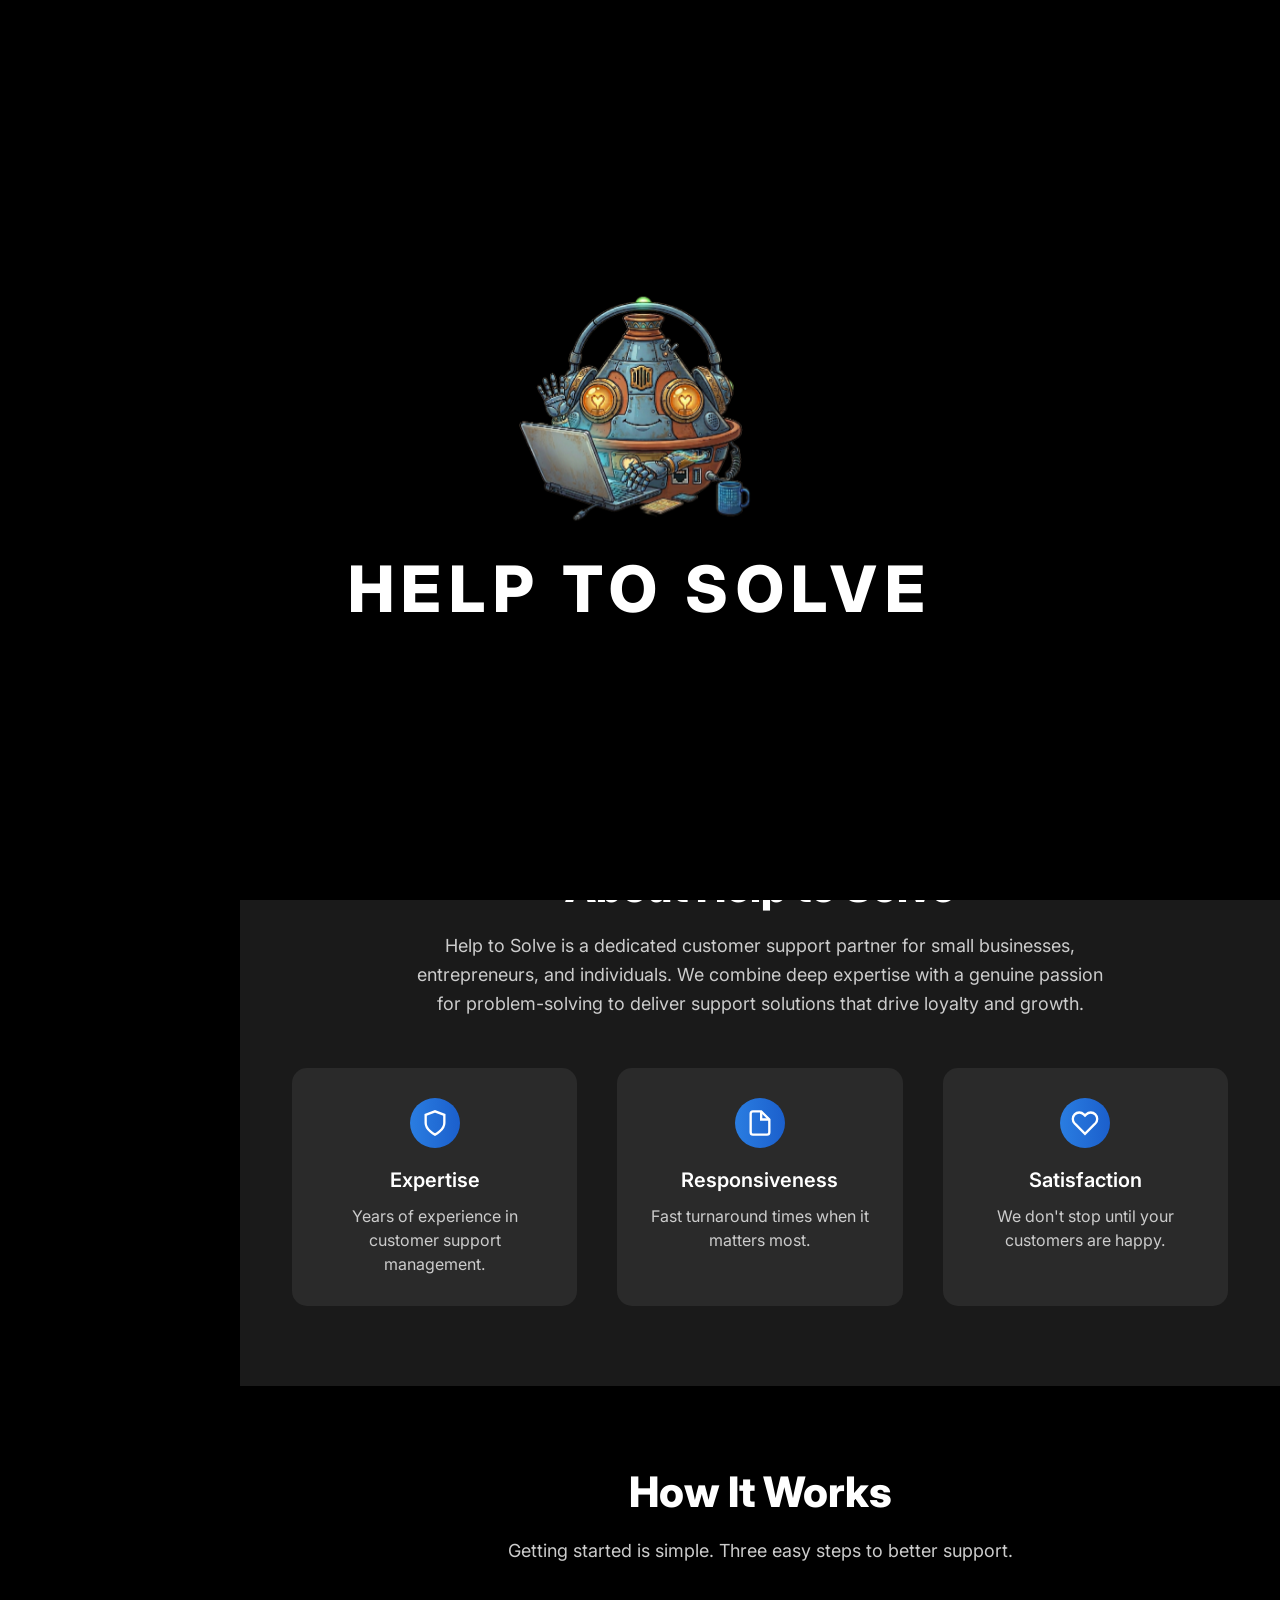
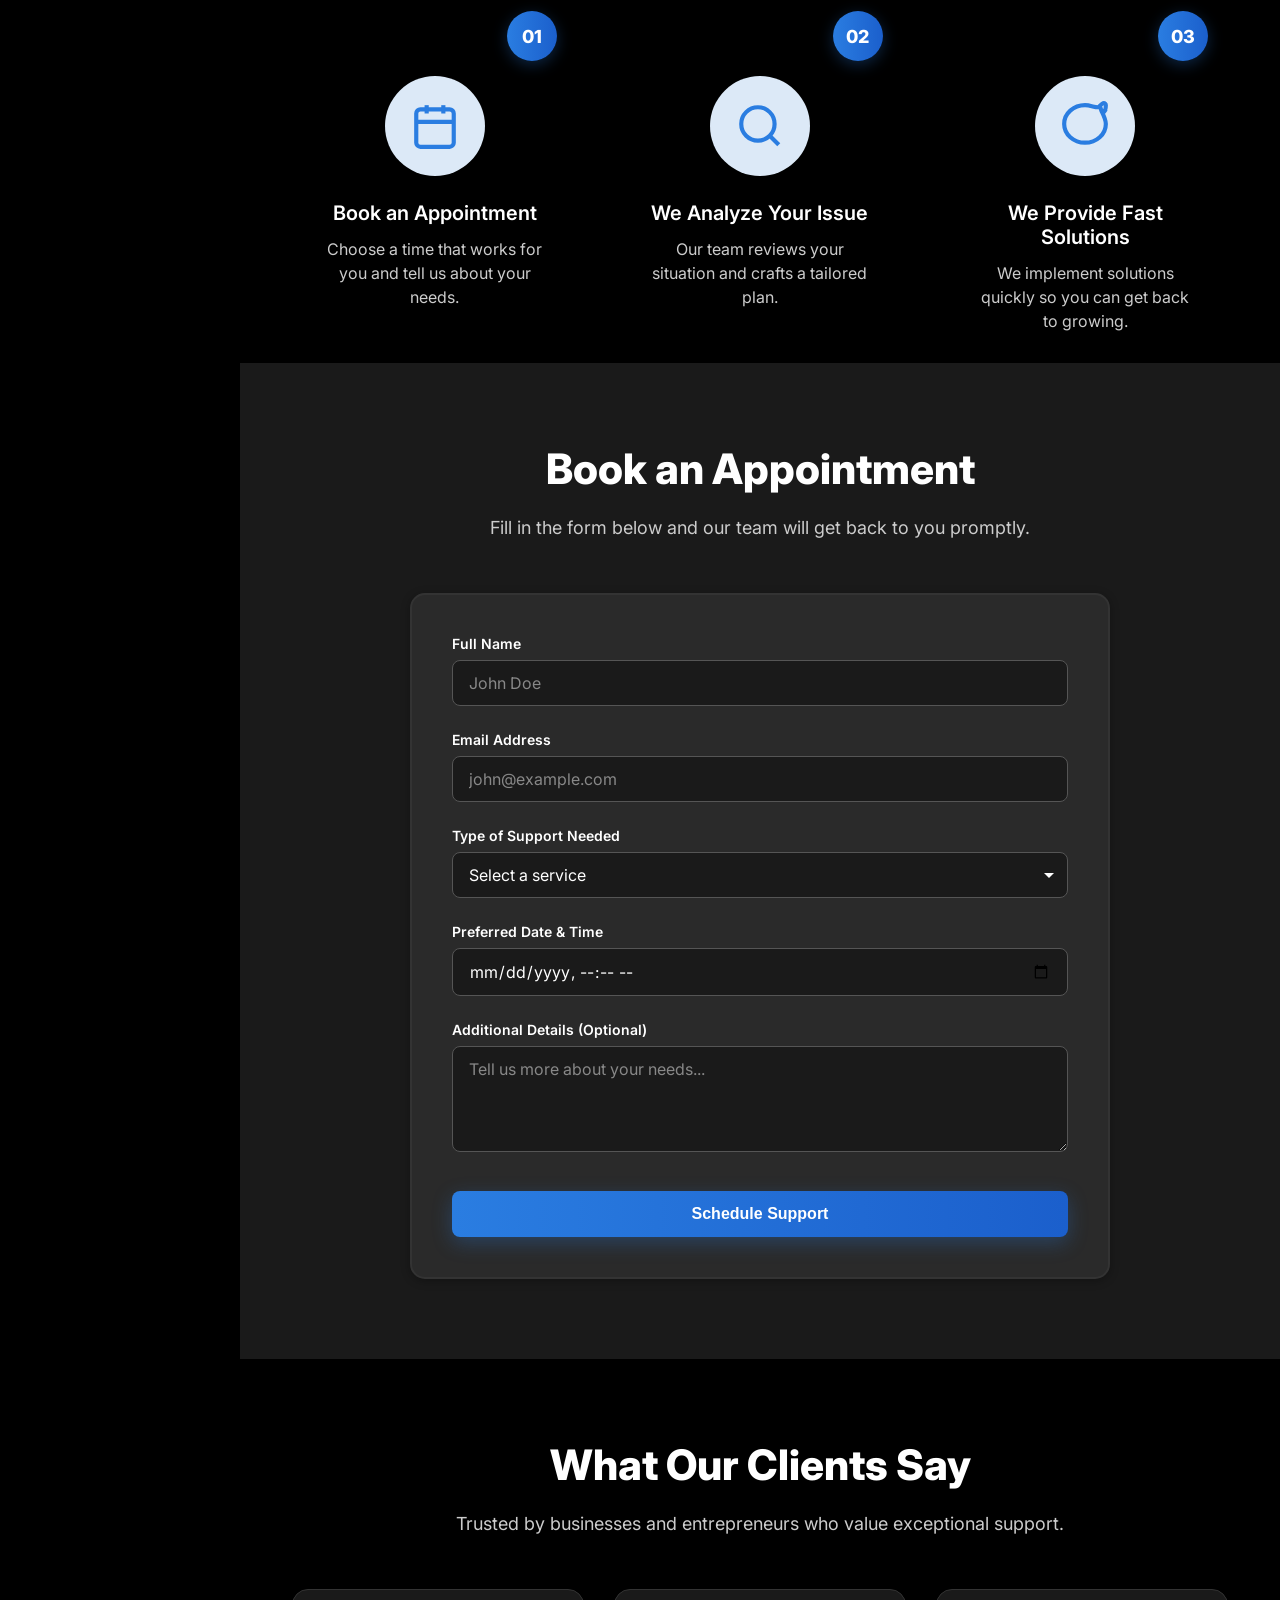
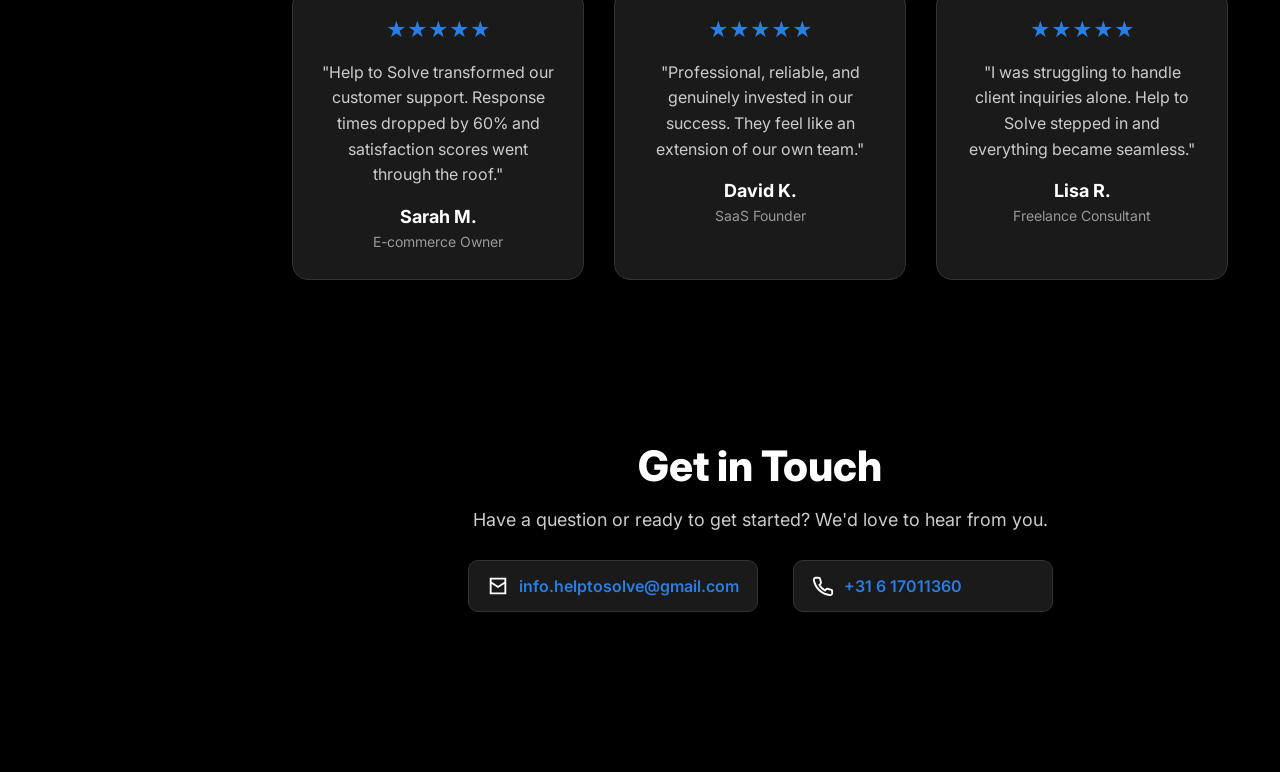
<file: oldindex.html>
<!DOCTYPE html>
<html lang="en">
<head>
<meta charset="UTF-8">
<meta name="viewport" content="width=device-width, initial-scale=1.0">

<title>Help Solve</title>

<link rel="stylesheet" href="ishaq.css">

<!-- Google Font -->
<link href="https://fonts.googleapis.com/css2?family=Inter:wght@400;600;800&display=swap" rel="stylesheet">
</head>

<body>

<!-- Dust effect canvas -->
<canvas id="dust-canvas" style="position: fixed; top: 0; left: 0; width: 100%; height: 100%; pointer-events: none; z-index: 0;"></canvas>

<!-- LOADING SCREEN -->
<div id="loading-screen" class="loading-screen">
  <div class="loading-content">
    <img src="taji.png" alt="Taji" class="loading-taji" />
    <h1>Help to Solve</h1>
  </div>
</div>

<!-- SIDE NAVIGATION -->
<nav class="side-nav">
  <div class="nav-header">
    <button class="nav-toggle" id="navToggle" aria-label="Toggle navigation">
      <span></span>
      <span></span>
      <span></span>
    </button>
    <div class="nav-logo">
      <img src="logo.png" alt="logo">
    </div>
  </div>
  
  <ul class="nav-menu">
    <li class="nav-item">
      <a href="#hero" class="nav-link active" data-section="hero">
        <svg viewBox="0 0 24 24" fill="none" stroke="currentColor" stroke-width="2">
          <path d="M3 9l9-7 9 7v11a2 2 0 0 1-2 2H5a2 2 0 0 1-2-2z"></path>
          <polyline points="9,22 9,12 15,12 15,22"></polyline>
        </svg>
        <span>Home</span>
      </a>
    </li>
    
    <li class="nav-item">
      <a href="#about" class="nav-link" data-section="about">
        <svg viewBox="0 0 24 24" fill="none" stroke="currentColor" stroke-width="2">
          <circle cx="12" cy="12" r="10"></circle>
          <path d="M9.09 9a3 3 0 0 1 5.83 1c0 2-3 3-3 3"></path>
          <line x1="12" y1="17" x2="12.01" y2="17"></line>
        </svg>
        <span>About</span>
      </a>
    </li>
    
    <li class="nav-item">
      <a href="#how-it-works" class="nav-link" data-section="how-it-works">
        <svg viewBox="0 0 24 24" fill="none" stroke="currentColor" stroke-width="2">
          <polyline points="23 4 23 10 17 10"></polyline>
          <polyline points="1 20 1 14 7 14"></polyline>
          <path d="M20.49 9A9 9 0 0 0 5.64 5.64L1 10m22 4l-4.64 4.36A9 9 0 0 1 3.51 15"></path>
        </svg>
        <span>How It Works</span>
      </a>
    </li>
    
    <li class="nav-item">
      <a href="#booking-form-section" class="nav-link" data-section="booking-form-section">
        <svg viewBox="0 0 24 24" fill="none" stroke="currentColor" stroke-width="2">
          <rect x="3" y="4" width="18" height="18" rx="2" ry="2"></rect>
          <line x1="16" y1="2" x2="16" y2="6"></line>
          <line x1="8" y1="2" x2="8" y2="6"></line>
          <line x1="3" y1="10" x2="21" y2="10"></line>
        </svg>
        <span data-lang="nav-book-now">Book Now</span>
      </a>
    </li>

    <li class="nav-item">
      <a href="#testimonials" class="nav-link" data-section="testimonials">
        <svg viewBox="0 0 24 24" fill="none" stroke="currentColor" stroke-width="2">
          <path d="M21 15a2 2 0 0 1-2 2H7l-4 4V5a2 2 0 0 1 2-2h14a2 2 0 0 1 2 2z"></path>
        </svg>
        <span data-lang="nav-testimonials">Testimonials</span>
      </a>
    </li>

    <li class="nav-item">
      <a href="#contact" class="nav-link" data-section="contact">
        <svg viewBox="0 0 24 24" fill="none" stroke="currentColor" stroke-width="2">
          <path d="M4 4h16v16H4z"></path>
          <path d="M4 8l8 5 8-5"></path>
        </svg>
        <span data-lang="nav-contact">Contact</span>
      </a>
    </li>
  </ul>
</nav>

<!-- MAIN CONTENT -->
<div class="main-content">

<!-- HERO -->
<section id="hero" class="hero">

  <!-- LEFT SIDE -->
  <div class="hero-text">

    <h1>
      We Help You Solve <br>
      Customer Problems <br>
      <span>Faster</span>
    </h1>

    <p>
      Reliable, professional support when you need it most. We partner with businesses to deliver exceptional customer experiences.
    </p>

    <div class="hero-buttons">
      <a href="#booking-form-section" id="heroBookBtn" class="primary-btn" data-lang="hero-book-appointment">Book an Appointment</a>
    </div>

  </div>

  <!-- RIGHT SIDE IMAGE -->
  <div class="hero-image">
    <img src="taji.png" alt="support illustration">
  </div>

</section>


<!-- ABOUT SECTION -->
<section id="about" class="about">
  <div class="about-container">
    
    <h2>About Help to Solve</h2>
    
    <p class="about-description">
      Help to Solve is a dedicated customer support partner for small businesses, entrepreneurs, 
      and individuals. We combine deep expertise with a genuine passion for problem-solving to 
      deliver support solutions that drive loyalty and growth.
    </p>

    <div class="about-cards">
      
      <!-- EXPERTISE CARD -->
      <div class="about-card">
        <div class="card-icon">
          <svg viewBox="0 0 24 24" fill="none" stroke="currentColor" stroke-width="2">
            <path d="M12 22s8-4 8-10V5l-8-3-8 3v7c0 6 8 10 8 10z"></path>
          </svg>
        </div>
        <h3>Expertise</h3>
        <p>Years of experience in customer support management.</p>
      </div>

      <!-- RESPONSIVENESS CARD -->
      <div class="about-card">
        <div class="card-icon">
          <svg viewBox="0 0 24 24" fill="none" stroke="currentColor" stroke-width="2">
            <path d="M13 2H6a2 2 0 0 0-2 2v16a2 2 0 0 0 2 2h12a2 2 0 0 0 2-2V9z"></path>
            <polyline points="13 2 13 9 20 9"></polyline>
          </svg>
        </div>
        <h3>Responsiveness</h3>
        <p>Fast turnaround times when it matters most.</p>
      </div>

      <!-- SATISFACTION CARD -->
      <div class="about-card">
        <div class="card-icon">
          <svg viewBox="0 0 24 24" fill="none" stroke="currentColor" stroke-width="2">
            <path d="M20.84 4.61a5.5 5.5 0 0 0-7.78 0L12 5.67l-1.06-1.06a5.5 5.5 0 0 0-7.78 7.78l1.06 1.06L12 21.23l7.78-7.78 1.06-1.06a5.5 5.5 0 0 0 0-7.78z"></path>
          </svg>
        </div>
        <h3>Satisfaction</h3>
        <p>We don't stop until your customers are happy.</p>
      </div>

    </div>

  </div>
</section>


<!-- HOW IT WORKS SECTION -->
<section id="how-it-works" class="how-it-works">
  <div class="how-container">
    
    <h2>How It Works</h2>
    <p class="how-description">Getting started is simple. Three easy steps to better support.</p>

    <div class="how-steps">
      
      <!-- STEP 1 -->
      <div class="step-card">
        <div class="step-badge">01</div>
        <div class="step-icon-circle">
          <svg viewBox="0 0 24 24" fill="none" stroke="currentColor" stroke-width="2">
            <rect x="3" y="4" width="18" height="18" rx="2" ry="2"></rect>
            <line x1="16" y1="2" x2="16" y2="6"></line>
            <line x1="8" y1="2" x2="8" y2="6"></line>
            <line x1="3" y1="10" x2="21" y2="10"></line>
          </svg>
        </div>
        <h3>Book an Appointment</h3>
        <p>Choose a time that works for you and tell us about your needs.</p>
      </div>

      <!-- STEP 2 -->
      <div class="step-card">
        <div class="step-badge">02</div>
        <div class="step-icon-circle">
          <svg viewBox="0 0 24 24" fill="none" stroke="currentColor" stroke-width="2">
            <circle cx="11" cy="11" r="8"></circle>
            <path d="m21 21-4.35-4.35"></path>
          </svg>
        </div>
        <h3>We Analyze Your Issue</h3>
        <p>Our team reviews your situation and crafts a tailored plan.</p>
      </div>

      <!-- STEP 3 -->
      <div class="step-card">
        <div class="step-badge">03</div>
        <div class="step-icon-circle">
          <svg viewBox="0 0 24 24" fill="none" stroke="currentColor" stroke-width="2">
            <path d="M22 4s-.7 1.1-2 2.5c1.7-1.7 2-2.5 2-4.5 0-.5-.5-1-1-1-.6 0-1.6 1-2.5 2C16.9 3.2 14.6 2 12 2c-5.5 0-10 4-10 9s4.5 9 10 9 10-4 10-9c0-2-1-4-2-6l-1-3"></path>
          </svg>
        </div>
        <h3>We Provide Fast Solutions</h3>
        <p>We implement solutions quickly so you can get back to growing.</p>
      </div>

    </div>

  </div>



<!-- BOOKING FORM SECTION -->
<section id="booking-form-section" class="booking-form-section">
  <div class="booking-container">
    
    <h2>Book an Appointment</h2>
    <p class="booking-description">Fill in the form below and our team will get back to you promptly.</p>

    <div class="form-wrapper">
      <form id="bookingForm" class="booking-form" method="POST" action="https://formsubmit.co/info.helptosolve@gmail.com">
        <!-- FormSubmit endpoint sends submissions to info.helptosolve@gmail.com -->
        <input type="hidden" name="_subject" value="New Help to Solve Booking Request">
        <input type="hidden" name="_template" value="table">
        <input type="hidden" name="_next" value="https://your-site-url.com/thank-you.html">
        
        <!-- Full Name -->
        <div class="form-group">
          <label for="fullName">Full Name</label>
          <input type="text" id="fullName" name="name" placeholder="John Doe" required>
        </div>

        <!-- Email Address -->
        <div class="form-group">
          <label for="email">Email Address</label>
          <input type="email" id="email" name="email" placeholder="john@example.com" required>
        </div>

        <!-- Type of Support Needed -->
        <div class="form-group">
          <label for="serviceType">Type of Support Needed</label>
          <select id="serviceType" name="service" required>
            <option value="">Select a service</option>
            <option value="Customer Support">Customer Support</option>
            <option value="Technical Support">Technical Support</option>
            <option value="Long-Time Support">Billing Support</option>
            <option value="General Inquiry">General Inquiry</option>
          </select>
        </div>

        <!-- Preferred Date & Time -->
        <div class="form-group">
          <label for="dateTime">Preferred Date & Time</label>
          <input type="datetime-local" id="dateTime" name="datetime" required>
        </div>

        <!-- Message (optional) -->
        <div class="form-group">
          <label for="message">Additional Details (Optional)</label>
          <textarea id="message" name="message" placeholder="Tell us more about your needs..." rows="4"></textarea>
        </div>

        <!-- Submit Button -->
        <button type="submit" class="submit-btn">Schedule Support</button>

      </form>
      
      <div id="successMessage" class="success-message" style="display: none;">
        <p>✓ Thank you! We've received your request and will be in touch soon.</p>
      </div>
    </div>

  </div>
</section>


<!-- TESTIMONIALS SECTION -->
<section id="testimonials" class="testimonials">
  <div class="testimonials-container">
    <h2 data-lang="testimonials-title">What Our Clients Say</h2>
    <p class="testimonials-description" data-lang="testimonials-description">Trusted by businesses and entrepreneurs who value exceptional support.</p>

    <div class="testimonial-cards">

      <div class="testimonial-card">
        <div class="stars">★★★★★</div>
        <p class="testimonial-text" data-lang="testimonials-quote1">"Help to Solve transformed our customer support. Response times dropped by 60% and satisfaction scores went through the roof."</p>
        <h4 data-lang="testimonials-name1">Sarah M.</h4>
        <span data-lang="testimonials-role1">E-commerce Owner</span>
      </div>

      <div class="testimonial-card">
        <div class="stars">★★★★★</div>
        <p class="testimonial-text" data-lang="testimonials-quote2">"Professional, reliable, and genuinely invested in our success. They feel like an extension of our own team."</p>
        <h4 data-lang="testimonials-name2">David K.</h4>
        <span data-lang="testimonials-role2">SaaS Founder</span>
      </div>

      <div class="testimonial-card">
        <div class="stars">★★★★★</div>
        <p class="testimonial-text" data-lang="testimonials-quote3">"I was struggling to handle client inquiries alone. Help to Solve stepped in and everything became seamless."</p>
        <h4 data-lang="testimonials-name3">Lisa R.</h4>
        <span data-lang="testimonials-role3">Freelance Consultant</span>
      </div>

    </div>
  </div>
</section>


<!-- CONTACT SECTION -->
<section id="contact" class="contact-section">
  <div class="contact-container">
    <h2 data-lang="contact-title">Get in Touch</h2>
    <p class="contact-description" data-lang="contact-description">Have a question or ready to get started? We'd love to hear from you.</p>

    <div class="contact-details">
      <div class="contact-item">
        <svg viewBox="0 0 24 24" fill="none" stroke="currentColor" stroke-width="2" width="22" height="22"><path d="M4 4h16v16H4z"></path><path d="M4 8l8 5 8-5"></path></svg>
        <a href="mailto:info.helptosolve@gmail.com">info.helptosolve@gmail.com</a>
      </div>
      <div class="contact-item">
        <svg viewBox="0 0 24 24" fill="none" stroke="currentColor" stroke-width="2" width="22" height="22"><path d="M22 16.92v3a2 2 0 0 1-2.18 2.01A19.79 19.79 0 0 1 2 5.18 2 2 0 0 1 4 3h3a2 2 0 0 1 2 1.72 12.84 12.84 0 0 0 .7 2.81 2 2 0 0 1-.45 2.11L8.09 10.91a16 16 0 0 0 6 6l1.26-1.26a2 2 0 0 1 2.1-.45 12.84 12.84 0 0 0 2.81.7A2 2 0 0 1 22 16.92z"></path></svg>
        <a href="tel:+31685409600">+31 6 17011360</a>
      </div>
    </div>
  </div>
</section>

</div> <!-- End main-content -->

<script>
  // Smooth scrolling for navigation links
  document.querySelectorAll('.nav-link').forEach(link => {
    link.addEventListener('click', function(e) {
      e.preventDefault();
      
      const targetId = this.getAttribute('href');
      const targetSection = document.querySelector(targetId);
      
      if (targetSection) {
        targetSection.scrollIntoView({
          behavior: 'smooth',
          block: 'start'
        });
      }
    });
  });

  // Smooth scroll from hero button to booking section
  const heroBookBtn = document.getElementById('heroBookBtn');
  if (heroBookBtn) {
    heroBookBtn.addEventListener('click', function(e) {
      e.preventDefault();
      const targetSection = document.querySelector('#booking-form-section');
      if (targetSection) {
        targetSection.scrollIntoView({
          behavior: 'smooth',
          block: 'start'
        });
      }
    });
  }

  // Active section highlighting on scroll
  const sections = document.querySelectorAll('section');
  const navLinks = document.querySelectorAll('.nav-link');
  const navToggle = document.getElementById('navToggle');
  const sideNav = document.querySelector('.side-nav');

  function updateActiveSection() {
    let current = '';
    const threshold = window.innerHeight / 2;

    sections.forEach(section => {
      const rect = section.getBoundingClientRect();
      const top = rect.top;
      const bottom = rect.bottom;

      if (top <= threshold && bottom > threshold) {
        current = section.getAttribute('id');
      }
    });

    navLinks.forEach(link => {
      link.classList.remove('active');
      if (link.getAttribute('data-section') === current) {
        link.classList.add('active');
      }
    });
  }

  window.addEventListener('scroll', updateActiveSection);
  updateActiveSection(); // Call once on load

  // Mobile navigation toggle
  function closeNav() {
    sideNav.classList.remove('open');
    document.body.classList.remove('nav-open');
  }

  function openNav() {
    sideNav.classList.add('open');
    document.body.classList.add('nav-open');
  }

  navToggle.addEventListener('click', function() {
    sideNav.classList.toggle('open');
    document.body.classList.toggle('nav-open');
  });

  navLinks.forEach(link => {
    link.addEventListener('click', function() {
      if (window.innerWidth <= 768) {
        closeNav();
      }
    });
  });

  // Reveal animation on scroll
  const observerOptions = {
    threshold: 0.2,
    rootMargin: '0px 0px -100px 0px'
  };

  const observer = new IntersectionObserver(function(entries) {
    entries.forEach(entry => {
      if (entry.isIntersecting) {
        entry.target.classList.add('reveal');
        
        // Also animate cards inside
        const cards = entry.target.querySelectorAll('.about-card, .step-card, .testimonial-card');
        cards.forEach(card => {
          card.classList.add('reveal');
        });
        
        observer.unobserve(entry.target);
      }
    });
  }, observerOptions);

  // Observe sections
  const aboutSection = document.querySelector('.about');
  const howSection = document.querySelector('.how-it-works');
  const testimonialsSection = document.querySelector('.testimonials');
  const bookingSection = document.querySelector('.booking-form-section');
  
  if (aboutSection) {
    observer.observe(aboutSection);
  }
  if (howSection) {
    observer.observe(howSection);
  }
  if (testimonialsSection) {
    observer.observe(testimonialsSection);
  }
  if (bookingSection) {
    observer.observe(bookingSection);
  }

  const contactSection = document.querySelector('.contact-section');
  if (contactSection) {
    observer.observe(contactSection);
  }

  // Word cycling animation for hero span
  const heroSpan = document.querySelector('.hero-text span');
  const words = ['Faster', 'Quickly', 'Efficiently', 'Reliably'];
  let currentWordIndex = 0;
  let currentLetterIndex = 0;
  let isTyping = true;
  let typingSpeed = 150; // milliseconds per letter
  let erasingSpeed = 100; // milliseconds per letter
  let pauseBetweenWords = 2000; // milliseconds to pause when word is complete

  function typeWriter() {
    const currentWord = words[currentWordIndex];
    
    if (isTyping) {
      // Typing phase
      if (currentLetterIndex < currentWord.length) {
        heroSpan.textContent = currentWord.substring(0, currentLetterIndex + 1);
        currentLetterIndex++;
        setTimeout(typeWriter, typingSpeed);
      } else {
        // Word is complete, pause then start erasing
        isTyping = false;
        setTimeout(typeWriter, pauseBetweenWords);
      }
    } else {
      // Erasing phase
      if (currentLetterIndex > 0) {
        heroSpan.textContent = currentWord.substring(0, currentLetterIndex - 1);
        currentLetterIndex--;
        setTimeout(typeWriter, erasingSpeed);
      } else {
        // Word is erased, move to next word
        isTyping = true;
        currentWordIndex = (currentWordIndex + 1) % words.length;
        setTimeout(typeWriter, typingSpeed);
      }
    }
  }

  // Start the typing effect
  setTimeout(typeWriter, 1000);

  // Form submission handling
  document.getElementById('bookingForm').addEventListener('submit', function(e) {
    // Formspree handles the submission, but we can add extra validation here
    console.log('Form submitted');
  });

  // Loading screen transition
  window.addEventListener('DOMContentLoaded', function() {
    document.body.classList.add('loading-active');
  });

  window.addEventListener('load', function() {
    const loader = document.getElementById('loading-screen');
    if (loader) {
      setTimeout(() => {
        loader.classList.add('hidden');
        document.body.classList.remove('loading-active');
        setTimeout(() => {
          loader.style.display = 'none';
        }, 600);
      }, 2200); // keep loader visible for 2.2s while animation plays
    }
  });

  // Dust particle animation (canvas)
  const dustCanvas = document.getElementById("dust-canvas");
  const dustCtx = dustCanvas.getContext("2d");

  let dustWidth, dustHeight;
  let dustParticles = [];

  /* Resize canvas to full screen */
  function dustResize() {
    dustWidth = dustCanvas.width = window.innerWidth;
    dustHeight = dustCanvas.height = window.innerHeight;
  }
  window.addEventListener("resize", dustResize);
  dustResize();

  /* Particle constructor */
  class DustParticle {
    constructor() {
      this.reset();
    }

    reset() {
      this.x = Math.random() * dustWidth;
      this.y = Math.random() * dustHeight;
      this.size = Math.random() * 2 + 0.5; // subtle size
      this.speedX = Math.random() * 0.3 + 0.1; // left → right
      this.speedY = Math.random() * 0.1 - 0.05; // gentle float
      this.opacity = Math.random() * 0.6 + 0.25;
    }

    update() {
      this.x += this.speedX;
      this.y += this.speedY;

      if (this.x > dustWidth || this.y < 0 || this.y > dustHeight) {
        this.reset();
        this.x = -10;
      }
    }

    draw() {
      dustCtx.beginPath();
      dustCtx.arc(this.x, this.y, this.size, 0, Math.PI * 2);
      dustCtx.fillStyle = `rgba(210, 200, 180, ${this.opacity})`;
      dustCtx.fill();
    }
  }

  /* Create particles */
  function initDustParticles(count = 180) {
    dustParticles = [];
    for (let i = 0; i < count; i++) {
      dustParticles.push(new DustParticle());
    }
  }

  initDustParticles();

  /* Dust animation loop */
  function animateDust() {
    dustCtx.clearRect(0, 0, dustWidth, dustHeight);

    dustParticles.forEach(p => {
      p.update();
      p.draw();
    });

    requestAnimationFrame(animateDust);
  }

  animateDust();
</script>

</body>
</html>
</file>
<file: ishaq.css>
/* RESET - removes default browser spacing */
* {
  margin: 0;
  padding: 0;
  box-sizing: border-box;
}

/* GLOBAL FONT */
body {
  font-family: 'Inter', sans-serif;
  background: #000000; /* black background */
  color: #ffffff; /* white text */
  overflow-x: hidden;
}

body.loading-active {
  overflow: hidden;
}

.loading-screen {
  position: fixed;
  inset: 0;
  background: #000000;
  z-index: 2000;
  display: flex;
  justify-content: center;
  align-items: center;
  flex-direction: column;
  opacity: 1;
  transition: opacity 0.6s ease, visibility 0.6s ease;
  visibility: visible;
}

.loading-screen.hidden {
  opacity: 0;
  visibility: hidden;
  pointer-events: none;
}

.loading-content {
  text-align: center;
  color: #ffffff;
}

.loading-content h1 {
  font-size: clamp(2.2rem, 5vw, 4rem);
  margin-top: 1.2rem;
  letter-spacing: 0.12em;
  text-transform: uppercase;
  font-weight: 800;
}

.loading-taji {
  width: clamp(180px, 30vw, 280px);
  animation: tajiFlyIn 1.1s ease forwards, tajiJump 0.8s ease 1.1s forwards;
  opacity: 0;
  transform: translateX(100vw) translateY(0);
}

@keyframes tajiFlyIn {
  0% {
    transform: translateX(100vw) translateY(0);
    opacity: 0;
  }
  70% {
    transform: translateX(0) translateY(0);
    opacity: 1;
  }
  100% {
    transform: translateX(0) translateY(0);
    opacity: 1;
  }
}

@keyframes tajiJump {
  0%, 70% {
    transform: translateX(0) translateY(0);
  }
  85% {
    transform: translateX(0) translateY(-22px);
  }
  100% {
    transform: translateX(0) translateY(0);
  }
}

@keyframes tajiLoaderFade {
  from {
    opacity: 1;
  }
  to {
    opacity: 0;
    visibility: hidden;
  }
}

/* LAYOUT */
.main-content {
  margin-left: 240px;
  position: relative;
  z-index: 1;
}

/* ---------------- SIDE NAVIGATION ---------------- */

.side-nav {
  position: fixed;
  top: 0;
  left: 0;
  width: 240px;
  height: 100vh;
  background: #1a1a1a; /* dark grey background */
  border-right: none;
  display: flex;
  flex-direction: column;
  z-index: 1000;
}

.nav-header {
  padding: 20px;
  border-bottom: 1px solid #333333;
  display: flex;
  justify-content: center;
}

.nav-logo img {
  width: auto;
  height: auto;
  max-width: 120px;
  max-height: 90px;
  object-fit: contain;
}

.nav-menu {
  list-style: none;
  padding: 20px 0;
  flex: 1;
}

.nav-item {
  margin-bottom: 8px;
}

.nav-link {
  display: flex;
  align-items: center;
  padding: 12px 20px;
  color: #cccccc; /* light grey text */
  text-decoration: none;
  transition: all 0.3s ease;
  position: relative;
  overflow: hidden;
}

.nav-link:hover {
  background: #2a2a2a; /* slightly lighter dark background */
  color: #ffffff; /* white text on hover */
}

.nav-link.active {
  background: linear-gradient(to right, #2a7de1, #1b5fcc);
  color: white;
}

.nav-link.active::before {
  content: '';
  position: absolute;
  left: 0;
  top: 0;
  width: 4px;
  height: 100%;
  background: white;
}

.nav-link svg {
  width: 24px;
  height: 24px;
  margin-right: 16px;
  flex-shrink: 0;
  transition: 0.3s ease;
}

.nav-link span {
  opacity: 1;
  white-space: nowrap;
}


/* ---------------- HERO ---------------- */

.hero {
  width: 90%;
  max-width: 1200px;
  margin: 80px auto 200px;

  display: flex;              /* creates 2 columns */
  align-items: center;
  justify-content: space-between;
  gap: 60px;
}


/* LEFT SIDE TEXT */
.hero-text {
  flex: 1;
}

/* MAIN HEADING */
.hero-text h1 {
  font-size: 56px;
  font-weight: 800;
  color: #ffffff; /* white text */
  line-height: 1.2;
}

/* BLUE WORD */
.hero-text span {
  color: #2a7de1;
  display: inline-block;
  min-width: 120px; /* Prevents layout shift during typewriter effect */
  text-align: left;
}

/* PARAGRAPH */
.hero-text p {
  margin-top: 20px;
  font-size: 18px;
  color: #cccccc; /* light grey text */
  max-width: 500px;
}


/* BUTTONS CONTAINER */
.hero-buttons {
  margin-top: 30px;
  display: flex;
  gap: 20px;
}


/* PRIMARY BUTTON */
.primary-btn {
  background: linear-gradient(to right, #2a7de1, #1b5fcc);
  color: white;
  padding: 14px 26px;
  border-radius: 10px;
  text-decoration: none;
  font-weight: 600;
  box-shadow: 0 6px 20px rgba(42,125,225,0.3);
  
  display: inline-block;
  transition: all 0.3s ease;
  cursor: pointer;
  border: 2px solid transparent;
}

.primary-btn:hover {
  transform: translateY(-3px);
  box-shadow: 0 10px 30px rgba(42,125,225,0.5);
}

.primary-btn:active {
  transform: translateY(-1px);
  box-shadow: 0 4px 15px rgba(42,125,225,0.4);
}


/* SECONDARY BUTTON */
.secondary-btn {
  border: 2px solid #2a7de1;
  color: #2a7de1;
  padding: 14px 26px;
  border-radius: 10px;
  text-decoration: none;
  font-weight: 600;
  
  display: inline-block;
  transition: all 0.3s ease;
  cursor: pointer;
  background: transparent;
}

.secondary-btn:hover {
  background: #2a7de1;
  color: white;
  transform: translateY(-3px);
  box-shadow: 0 10px 30px rgba(42,125,225,0.3);
}

.secondary-btn:active {
  transform: translateY(-1px);
  box-shadow: 0 4px 15px rgba(42,125,225,0.2);
}


/* RIGHT SIDE IMAGE */
.hero-image {
  flex: 1;
  display: flex;
  justify-content: center;
}

.hero-image img {
  width: 100%;
  max-width: 500px;
  border-radius: 20px;
  animation: float 3.5s ease-in-out infinite;
}


/* ---------------- ABOUT SECTION ---------------- */

.about {
  background: #1a1a1a; /* dark grey background */
  padding: 80px 0;
  opacity: 0;
}

.about-container {
  width: 90%;
  max-width: 1200px;
  margin: auto;
  text-align: center;
}

/* ABOUT HEADING */
.about h2 {
  font-size: 42px;
  font-weight: 800;
  color: #ffffff; /* white text */
  margin-bottom: 20px;
}

/* ABOUT DESCRIPTION */
.about-description {
  font-size: 18px;
  color: #cccccc; /* light grey text */
  line-height: 1.6;
  max-width: 700px;
  margin: 0 auto 50px;
}

/* CARDS CONTAINER */
.about-cards {
  display: flex;
  gap: 40px;
  justify-content: center;
  flex-wrap: wrap;
}

/* INDIVIDUAL CARD */
.about-card {
  flex: 1;
  min-width: 250px;
  max-width: 300px;
  padding: 30px;
  background: #2a2a2a; /* darker grey background */
  border-radius: 15px;
  transition: 0.3s ease;
  opacity: 0;
}

.about-card:hover {
  transform: translateY(-10px);
  box-shadow: 0 10px 30px rgba(0, 0, 0, 0.5);
}

/* CARD ICON */
.card-icon {
  width: 50px;
  height: 50px;
  background: linear-gradient(to right, #2a7de1, #1b5fcc);
  border-radius: 50%;
  display: flex;
  align-items: center;
  justify-content: center;
  margin: 0 auto 20px;
  opacity: 0;
}

.card-icon svg {
  width: 28px;
  height: 28px;
  color: white;
}

/* CARD HEADING */
.about-card h3 {
  font-size: 20px;
  font-weight: 600;
  color: #ffffff; /* white text */
  margin-bottom: 12px;
}

/* CARD TEXT */
.about-card p {
  font-size: 16px;
  color: #cccccc; /* light grey text */
  line-height: 1.5;
}


/* REVEAL ANIMATIONS */

@keyframes fadeInUp {
  from {
    opacity: 0;
    transform: translateY(40px);
  }
  to {
    opacity: 1;
    transform: translateY(0);
  }
}

@keyframes float {
  0%, 100% {
    transform: translateY(0px);
  }
  50% {
    transform: translateY(-20px);
  }
}

.about.reveal {
  animation: fadeInUp 0.8s ease-out 1s forwards;
}

.about-card.reveal {
  animation: fadeInUp 0.8s ease-out forwards;
}

.about-card:nth-child(1).reveal {
  animation-delay: 1.1s;
}

.about-card:nth-child(2).reveal {
  animation-delay: 1.2s;
}

.about-card:nth-child(3).reveal {
  animation-delay: 1.3s;
}

/* REVEAL ANIMATIONS FOR ICONS */
.about-card .card-icon {
  animation: fadeInUp 0.8s ease-out forwards;
}

.about-card:nth-child(1).reveal .card-icon {
  animation-delay: 1.5s;
}

.about-card:nth-child(2).reveal .card-icon {
  animation-delay: 1.6s;
}

.about-card:nth-child(3).reveal .card-icon {
  animation-delay: 1.7s;
}


/* ---------------- HOW IT WORKS SECTION ---------------- */

.how-it-works {
  background: #000000; /* black background */
  padding: 80px 0;
  opacity: 0;
}

.how-it-works.reveal {
  animation: fadeInUp 0.8s ease-out 0.6s forwards;
}

.how-container {
  width: 90%;
  max-width: 1200px;
  margin: auto;
  text-align: center;
}

/* HOW IT WORKS HEADING */
.how-it-works h2 {
  font-size: 42px;
  font-weight: 800;
  color: #ffffff; /* white text */
  margin-bottom: 20px;
}

/* HOW IT WORKS DESCRIPTION */
.how-description {
  font-size: 18px;
  color: #cccccc; /* light grey text */
  line-height: 1.6;
  max-width: 700px;
  margin: 0 auto 60px;
}

/* STEPS CONTAINER */
.how-steps {
  display: flex;
  gap: 40px;
  justify-content: center;
  flex-wrap: wrap;
}

/* STEP CARD */
.step-card {
  flex: 1;
  min-width: 250px;
  max-width: 300px;
  padding: 30px;
  position: relative;
  opacity: 0;
}

/* STEP BADGE (number) */
.step-badge {
  position: absolute;
  top: -15px;
  right: 20px;
  width: 50px;
  height: 50px;
  background: linear-gradient(to right, #2a7de1, #1b5fcc);
  border-radius: 50%;
  display: flex;
  align-items: center;
  justify-content: center;
  color: white;
  font-size: 18px;
  font-weight: 800;
  box-shadow: 0 4px 15px rgba(42,125,225,0.3);
}

/* ICON CIRCLE */
.step-icon-circle {
  width: 100px;
  height: 100px;
  background: #dce9f7;
  border-radius: 50%;
  display: flex;
  align-items: center;
  justify-content: center;
  margin: 20px auto 25px;
  opacity: 0;
  transition: 0.3s ease;
}

.step-icon-circle svg {
  width: 50px;
  height: 50px;
  color: #2a7de1;
}

.step-card:hover .step-icon-circle {
  background: #2a7de1;
  transform: scale(1.1);
}

.step-card:hover .step-icon-circle svg {
  color: white;
}

/* STEP CARD HEADING */
.step-card h3 {
  font-size: 20px;
  font-weight: 600;
  color: #ffffff; /* white text */
  margin-bottom: 12px;
}

/* STEP CARD TEXT */
.step-card p {
  font-size: 16px;
  color: #cccccc; /* light grey text */
  line-height: 1.5;
}

/* STEP CARD ANIMATIONS */
.step-card.reveal {
  animation: fadeInUp 0.8s ease-out forwards;
}

.step-card:nth-child(1).reveal {
  animation-delay: 1.1s;
}

.step-card:nth-child(2).reveal {
  animation-delay: 1.2s;
}

.step-card:nth-child(3).reveal {
  animation-delay: 1.3s;
}

/* STEP ICON ANIMATIONS */
.step-card.reveal .step-icon-circle {
  animation: fadeInUp 0.8s ease-out forwards;
}

.step-card:nth-child(1).reveal .step-icon-circle {
  animation-delay: 1.5s;
}

.step-card:nth-child(2).reveal .step-icon-circle {
  animation-delay: 1.6s;
}

.step-card:nth-child(3).reveal .step-icon-circle {
  animation-delay: 1.7s;
}


/* ---------------- TESTIMONIALS SECTION ---------------- */

.testimonials {
  background: #000000; /* black background */
  padding: 80px 0;
  opacity: 0;
}

.testimonials-container {
  width: 90%;
  max-width: 1200px;
  margin: auto;
  text-align: center;
}

.testimonials h2 {
  font-size: 42px;
  font-weight: 800;
  color: #ffffff;
  margin-bottom: 20px;
}

.testimonials-description {
  font-size: 18px;
  color: #cccccc;
  line-height: 1.6;
  max-width: 700px;
  margin: 0 auto 50px;
}

.testimonial-cards {
  display: flex;
  gap: 30px;
  justify-content: center;
  flex-wrap: wrap;
}

.testimonial-card {
  flex: 1;
  min-width: 250px;
  max-width: 320px;
  background: #1a1a1a;
  border: 1px solid #333333;
  border-radius: 16px;
  padding: 28px;
  box-shadow: 0 10px 30px rgba(0,0,0,0.45);
  opacity: 0;
  transition: transform 0.35s ease, box-shadow 0.35s ease;
}

.testimonial-card:hover {
  transform: translateY(-8px);
  box-shadow: 0 14px 35px rgba(0,0,0,0.55);
}

.stars {
  color: #2a7de1;
  font-size: 20px;
  margin-bottom: 18px;
}

.testimonial-text {
  color: #cccccc;
  font-size: 16px;
  line-height: 1.6;
  margin-bottom: 18px;
  min-height: 96px;
}

.testimonial-card h4 {
  color: #ffffff;
  margin-bottom: 4px;
  font-size: 18px;
}

.testimonial-card span {
  color: #999999;
  font-size: 14px;
}

.testimonials.reveal {
  animation: fadeInUp 0.8s ease-out 1s forwards;
}

.testimonial-card.reveal {
  animation: fadeInUp 0.8s ease-out forwards;
}

.testimonial-card:nth-child(1).reveal { animation-delay: 1.1s; }
.testimonial-card:nth-child(2).reveal { animation-delay: 1.2s; }
.testimonial-card:nth-child(3).reveal { animation-delay: 1.3s; }


/* ---------------- BOOKING FORM SECTION ---------------- */

.booking-form-section {
  background: #1a1a1a; /* dark grey background */
  padding: 80px 0;
}

.booking-container {
  width: 90%;
  max-width: 700px;
  margin: auto;
  text-align: center;
}

/* BOOKING HEADING */
.booking-form-section h2 {
  font-size: 42px;
  font-weight: 800;
  color: #ffffff; /* white text */
  margin-bottom: 20px;
}

/* BOOKING DESCRIPTION */
.booking-description {
  font-size: 18px;
  color: #cccccc; /* light grey text */
  line-height: 1.6;
  margin: 0 auto 50px;
}

/* FORM WRAPPER */
.form-wrapper {
  background: #2a2a2a; /* dark grey background */
  border: 2px solid #333333;
  border-radius: 15px;
  padding: 40px;
  box-shadow: 0 2px 10px rgba(0, 0, 0, 0.3);
}

/* FORM GROUP */
.form-group {
  margin-bottom: 25px;
  text-align: left;
}

/* FORM LABELS */
.form-group label {
  display: block;
  font-size: 14px;
  font-weight: 600;
  color: #ffffff; /* white text */
  margin-bottom: 8px;
}

/* FORM INPUTS */
.form-group input,
.form-group select,
.form-group textarea {
  width: 100%;
  padding: 12px 16px;
  font-size: 16px;
  border: 1px solid #555555;
  border-radius: 8px;
  font-family: 'Inter', sans-serif;
  
  background: #1a1a1a; /* dark background */
  color: #ffffff; /* white text */
  transition: 0.3s ease;
}

.form-group input:focus,
.form-group select:focus,
.form-group textarea:focus {
  outline: none;
  border-color: #2a7de1;
  background: #2a2a2a; /* slightly lighter on focus */
  box-shadow: 0 0 0 3px rgba(42, 125, 225, 0.1);
}

/* TEXTAREA */
.form-group textarea {
  resize: vertical;
  font-family: 'Inter', sans-serif;
}

/* PLACEHOLDER STYLING */
.form-group input::placeholder,
.form-group textarea::placeholder {
  color: #888888; /* darker grey for placeholders */
}

/* SELECT DROPDOWN */
.form-group select {
  cursor: pointer;
  appearance: none;
  background-image: url("data:image/svg+xml,%3Csvg xmlns='http://www.w3.org/2000/svg' width='12' height='12' viewBox='0 0 12 12'%3E%3Cpath fill='%23ffffff' d='M6 9L1 4h10z'/%3E%3C/svg%3E");
  background-repeat: no-repeat;
  background-position: right 12px center;
  padding-right: 40px;
  background-color: #1a1a1a;
}

/* SUBMIT BUTTON */
.submit-btn {
  width: 100%;
  padding: 14px 26px;
  font-size: 16px;
  font-weight: 600;
  color: white;
  background: linear-gradient(to right, #2a7de1, #1b5fcc);
  border: none;
  border-radius: 8px;
  cursor: pointer;
  
  transition: all 0.3s ease;
  box-shadow: 0 6px 20px rgba(42,125,225,0.3);
  margin-top: 10px;
}

.submit-btn:hover {
  transform: translateY(-2px);
  box-shadow: 0 10px 30px rgba(42,125,225,0.4);
}

.submit-btn:active {
  transform: translateY(0);
  box-shadow: 0 4px 15px rgba(42,125,225,0.3);
}

/* SUCCESS MESSAGE */
.success-message {
  background: #28a745;
  border: 2px solid #28a745;
  border-radius: 8px;
  padding: 16px;
  color: #ffffff; /* white text */
  margin-top: 20px;
  font-weight: 600;
  text-align: center;
  animation: slideIn 0.5s ease-out;
}

/* CONTACT SECTION */
.contact-section {
  background: #000000;
  padding: 80px 0;
  opacity: 0;
}

.contact-container {
  width: 90%;
  max-width: 1000px;
  margin: auto;
  text-align: center;
}

.contact-section h2 {
  font-size: 42px;
  font-weight: 800;
  color: #ffffff;
  margin-bottom: 18px;
}

.contact-description {
  color: #cccccc;
  font-size: 18px;
  max-width: 800px;
  margin: 0 auto 30px;
}

.contact-details {
  display: flex;
  gap: 35px;
  justify-content: center;
  flex-wrap: wrap;
}

.contact-item {
  display: flex;
  align-items: center;
  gap: 10px;
  color: #ffffff;
  background: #1a1a1a;
  padding: 14px 18px;
  border: 1px solid #333333;
  border-radius: 10px;
  min-width: 260px;
}

.contact-item a {
  color: #2a7de1;
  text-decoration: none;
  font-size: 16px;
  font-weight: 600;
}

.contact-section.reveal {
  animation: fadeInUp 0.8s ease-out 1s forwards;
}

@media (max-width: 768px) {
  .contact-details {
    flex-direction: column;
    align-items: center;
  }
}

@keyframes slideIn {
  from {
    opacity: 0;
    transform: translateY(-10px);
  }
  to {
    opacity: 1;
    transform: translateY(0);
  }
}

/* RESPONSIVE DESIGN */
@media (max-width: 768px) {
  .side-nav {
    position: fixed;
    width: 0;
    height: 100vh;
    overflow: hidden;
    z-index: 1100;
    transition: width 0.3s ease;
    border-right: none;
    background: #1a1a1a;
  }

  .side-nav.open {
    width: 200px;
  }

  .main-content {
    margin-left: 0;
    transition: margin-left 0.3s ease;
  }

  body.nav-open .main-content {
    margin-left: 200px;
  }

  .nav-toggle {
    display: block;
    border: none;
    background: #2a7de1;
    width: 44px;
    height: 44px;
    border-radius: 50%;
    position: fixed;
    top: 14px;
    left: 14px;
    z-index: 1200;
    padding: 10px;
    cursor: pointer;
    box-shadow: 0 6px 18px rgba(0,0,0,0.35);
    transition: transform 0.2s ease, background 0.2s ease;
  }

  .nav-toggle:hover {
    transform: scale(1.05);
    background: #1a5ed0;
  }

  .nav-toggle span {
    display: block;
    width: 24px;
    height: 3px;
    margin: 4px auto;
    background: #ffffff;
    border-radius: 2px;
    transition: transform 0.3s ease;
  }

  .nav-header {
    display: flex;
    align-items: center;
    justify-content: space-between;
  }

  .nav-link span {
    font-size: 14px;
  }

  .hero {
    flex-direction: column;
    align-items: center;
    text-align: center;
    margin: 80px auto 120px;
    gap: 40px;
  }

  .step-icon-circle {
    width: 80px;
    height: 80px;
    margin: 16px auto 20px;
  }

  .hero-image {
    max-width: 420px;
  }

  .hero-text {
    width: 100%;
    text-align: center;
  }

  .hero-text p {
    margin-left: auto;
    margin-right: auto;
  }

  .hero-buttons {
    justify-content: center;
  }

  .about-cards,
  .how-steps,
  .testimonial-cards,
  .contact-details {
    flex-direction: column;
    align-items: center;
  }

  .about-card,
  .step-card,
  .testimonial-card,
  .contact-item,
  .step-icon-circle {
    max-width: 100%;
    width: 100%;
    opacity: 1 !important;
    transform: none !important;
  }

  .about,
  .how-it-works,
  .testimonials,
  .contact-section {
    opacity: 1 !important;
  }

  .hero-text h1 {
    font-size: 42px;
    text-align: center;
  }

  .hero-text p,
  .about-description,
  .how-description,
  .contact-description {
    font-size: 16px;
  }

  .booking-container,
  .how-container,
  .about-container,
  .testimonials-container,
  .contact-container {
    padding: 0 20px;
  }
}

@media (max-width: 480px) {
  .side-nav {
    width: 0;
  }

  .side-nav.open {
    width: 170px;
  }
  
  .main-content {
    margin-left: 0;
  }

  body.nav-open .main-content {
    margin-left: 170px;
  }

  .hero-text h1 {
    font-size: 32px;
  }

  .hero-text span {
    min-width: 100px;
  }

  .about-card,
  .step-card,
  .testimonial-card,
  .contact-item {
    padding: 20px;
  }

  .step-icon-circle {
    width: 70px;
    height: 70px;
    margin: 14px auto 18px;
  }

  .nav-link span {
    font-size: 12px;
  }
}
</file>
